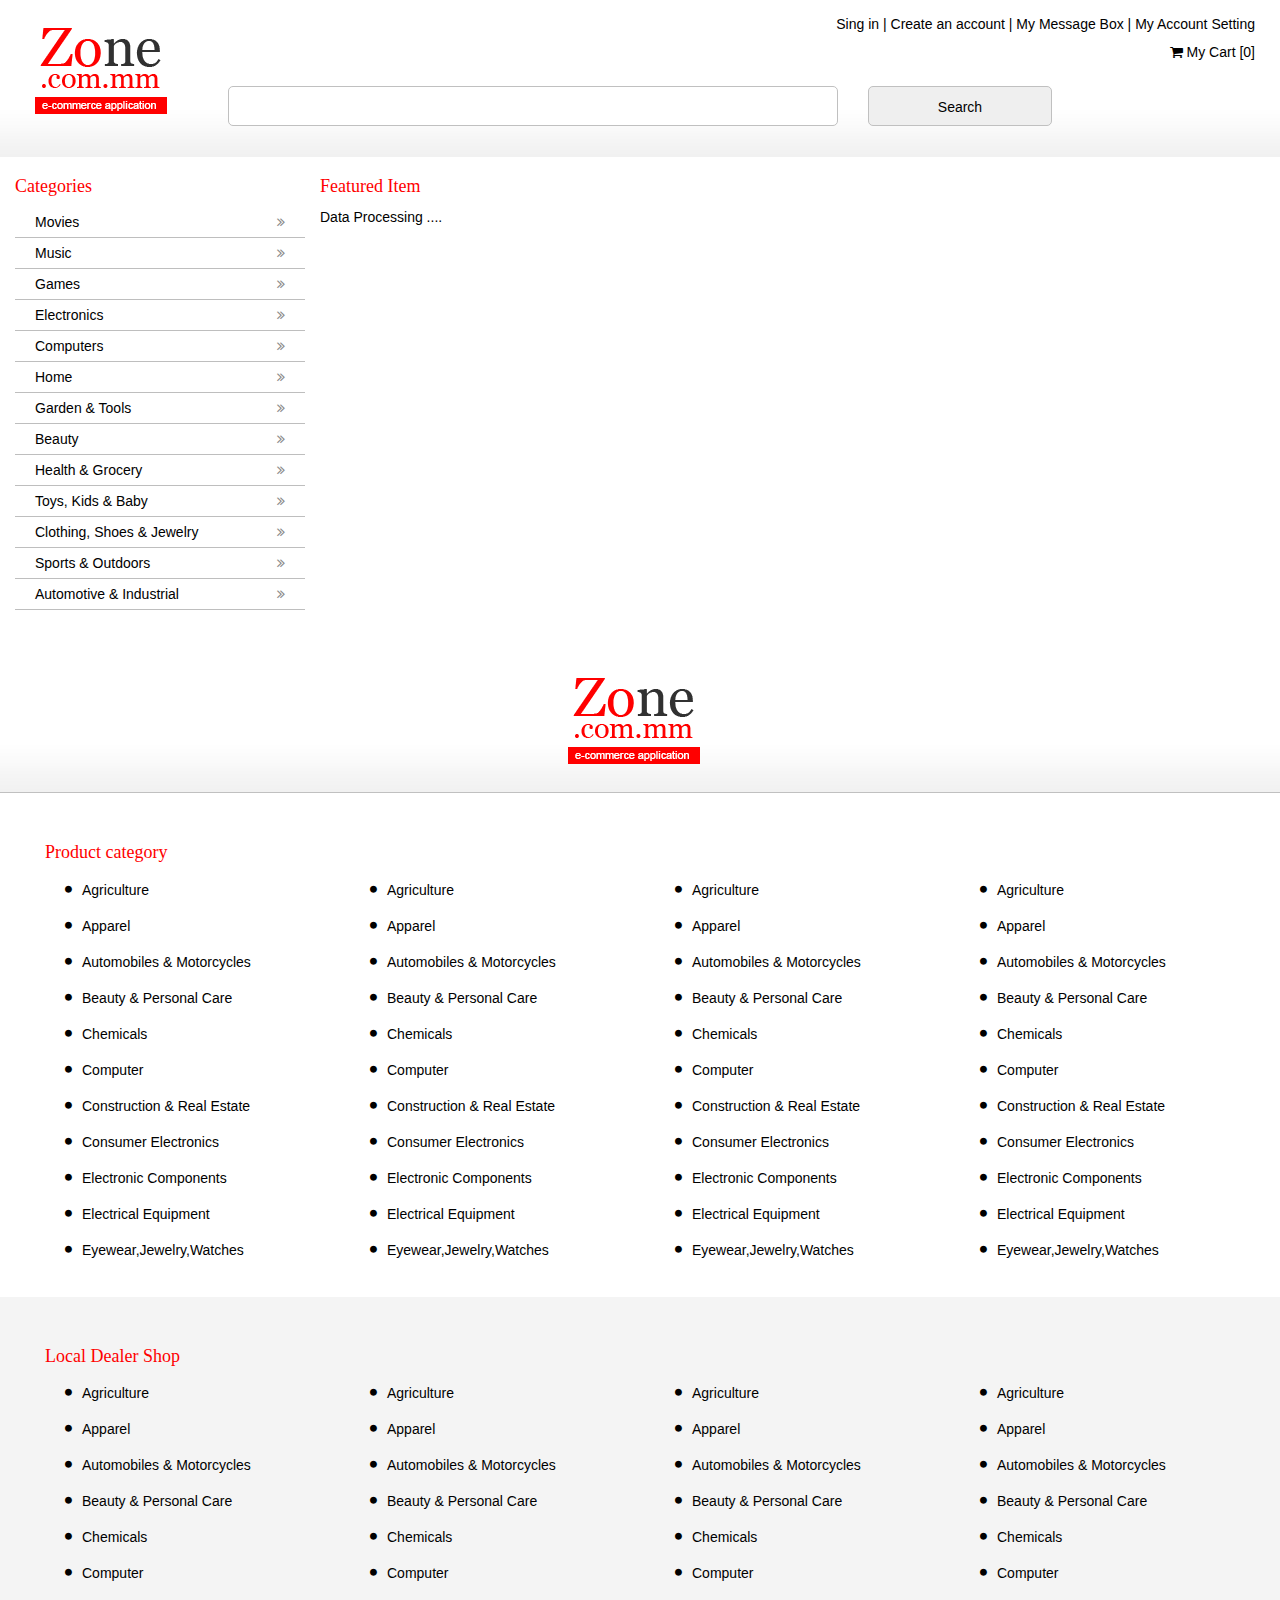
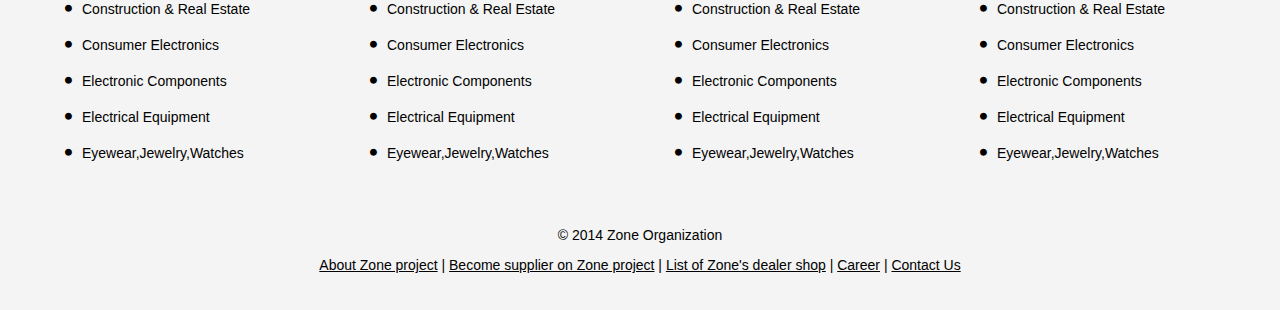
<file: index.html>
<!DOCTYPE html>
<html>
<head>
    <meta charset="utf-8" />
    <meta name="viewport" content="width=device-width, initial-scale=1, maximum-scale=1">
    <link rel="icon" href="./theme/images/favicon.png">
    <title>Zone Project</title>
    <!-- jQuery -->
    <script src="./plugins/jquery/jquery.min.js"></script>
    <script src="./plugins/jquery/jquery-ui.min.js"></script>
    <!-- Latest compiled and minified CSS -->
    <link rel="stylesheet" href="./plugins/bootstrap/css/bootstrap.min.css">
    <link rel="stylesheet" href="./plugins/bootstrap/css/bootstrap-theme.min.css">
    <script src="./plugins/bootstrap/js/bootstrap.min.js"></script>
    <!-- Fancybox -->
    <link rel="stylesheet" href="./plugins/fancybox/fancybox.css">
    <script src="./plugins/fancybox/fancybox.js"></script>
    <!-- Font Awesome -->
    <link rel="stylesheet" href="./plugins/font-awesome/css/font-awesome.min.css" /> 
    <!-- Theme -->
    <style>
      .ui-effects-transfer { border: 2px solid black; }
    </style>
    <link rel="stylesheet" href="./theme/theme_style.css" /> 
    <!-- Config JS-->
    <script src="./js/config.js"></script> 
</head>
<body>
    <!-- Modal Login-->
    <div class="modal fade" id="myModal" tabindex="-1" role="dialog" aria-labelledby="myModalLabel" aria-hidden="true">
      <div class="modal-dialog modal-lg">
        <div class="modal-content">
          <div class="modal-body">
                    <div class="row">
                        <div class="col-xs-12 col-sm-6">
                            <div class="col-xs-offset-1">
                                <h2>Already Member?</h2>
                                <h3>Login</h3>
                            </div>
                            <form action="#" class="row zone_form">
                                <div class="col-xs-10 col-xs-offset-1"><label>Email</label></div>
                                <div class="col-xs-10 col-xs-offset-1"><input type="text" /></div>
                                <div class="col-xs-10 col-xs-offset-1"><label>Password</div>
                                <div class="col-xs-10 col-xs-offset-1"><input type="password" /></div>
                                <div class="col-xs-6 col-xs-offset-1"> <button class="col-xs-10">Login</botton></div>
                            </form>
                        </div>
                        <div class="col-xs-12 col-sm-6">
                            <div class="col-xs-offset-1">
                                <h2>Don’t have an account?</h2>
                                <h3>Create Account </h3>
                            </div>
                            <form action="#" class="row zone_form">
                                <div class="col-xs-10 col-xs-offset-1"><label>Email</label></div>
                                <div class="col-xs-10 col-xs-offset-1"><input type="password" /></div>
                                <div class="col-xs-10 col-xs-offset-1"><label>Password</label></div>
                                <div class="col-xs-10 col-xs-offset-1"><input type="password" /></div>
                                <div class="col-xs-10 col-xs-offset-1"><label>Password again</label></div>
                                <div class="col-xs-10 col-xs-offset-1"><input type="password" /></div>
                                <div class="col-xs-6 col-xs-offset-1"><button>Create Account</botton></div>
                            </form>
                        </div>
                    </div>
          </div>
          <div class="modal-footer">
            <button type="button" class="btn btn-default" data-dismiss="modal">Close</button>
          </div>
        </div>
      </div>
    </div>                
    <!-- Modal Login End-->    
    <div id="banner_wapper" class="container_wapper">
        <div class="container-fluid">
            <div class="row">
                <div class="col-xs-4 col-sm-2">
                        <a href="index.html"><img src="./theme/images/logo.png" class="hidden-xs img-responsive"/></a>
                        <a href="index.html"><img src="./theme/images/logo.png" id="mobile_logo" class="visible-xs-block"/></a>
                </div>
                <div class="visible-xs-block visible-sm-block col-xs-8 col-sm-10">
                        <p>
                            <a  id="mobile_menu" href="#"><span class="fa fa-bars"></span></a><br />
                            <span class="fa fa-shopping-cart"></span> <a  href="payment_view_cart.html">My Cart [<span id="my_cart_data_mobile">0</span>]</a>
                        </p>
                </div>
                <div class="col-xs-12 col-sm-10 hidden-xs hidden-sm" id="banner_link">
                    <p>
                        <a href="#" class="fancybox_iframe" data-toggle="modal" data-target="#myModal">Sing in</a> |  
                        <a href="#" class="fancybox_iframe" data-toggle="modal" data-target="#myModal">Create an account</a> | 
                        <a href="#">My Message Box</a> | 
                        <a href="#">My Account Setting</a> <br />
                        <span class="fa fa-shopping-cart"></span> <a  href="payment_view_cart.html">My Cart [<span id="my_cart_data_pc">0</span>]</a> 
                    </p>
                </div>
                <div class="hidden-xs hidden-sm col-sm-8">
                        <form action="#" method="get" class="row">
                            <div class="col-xs-12 col-sm-9"> 
                                <input type="text" name="q" />
                            </div>
                            <div  class="col-xs-12 col-sm-3">
                                <input type="submit" value="Search" />
                            </div>
                        </form>
                </div>
            </div>
        </div>
    </div>
    <div id="mobile_menu_list">
                <ul class="nav nav-pills nav-stacked">
                    <li><a href="#"><span class="fa fa-shopping-cart"></span> My Cart [3]</a></li>
                    <li><a class="mobilemenu_header">Account</a></li>
                    <li><a href="#"><span class="fa fa-user"></span> Sing in</a></li>
                    <li><a href="#"><span class="fa fa-pencil"></span> Create an account</a></li>
                    <li><a href="#"><span class="fa fa-envelope"></span> My Message Box</a></li>
                    <li><a href="#"><span class="fa fa-cogs"></span> My Account Setting </a></li>
                    <li><a class="mobilemenu_header">Categories</a></li>
                    <li><a href="#"><span class="fa fa-angle-double-right"></span> Movies</a></li>
                    <li><a href="#"><span class="fa fa-angle-double-right"></span> Music</a></li>
                    <li><a href="#"><span class="fa fa-angle-double-right"></span> Games</a></li>
                    <li><a href="#"><span class="fa fa-angle-double-right"></span> Electronics</a></li>
                    <li><a href="#"><span class="fa fa-angle-double-right"></span> Computers</a></li>
                    <li><a href="#"><span class="fa fa-angle-double-right"></span> Home</a></li>
                    <li><a href="#"><span class="fa fa-angle-double-right"></span> Garden & Tools</a></li>
                    <li><a href="#"><span class="fa fa-angle-double-right"></span> Beauty</a></li>
                    <li><a href="#"><span class="fa fa-angle-double-right"></span> Health & Grocery</a></li>
                    <li><a href="#"><span class="fa fa-angle-double-right"></span> Toys, Kids & Baby</a></li>
                    <li><a href="#"><span class="fa fa-angle-double-right"></span> Clothing, Shoes & Jewelry</a></li>
                    <li><a href="#"><span class="fa fa-angle-double-right"></span> Sports & Outdoors</a></li>
                    <li><a href="#"><span class="fa fa-angle-double-right"></span> Automotive & Industrial</a></li>
                    <li><a class="mobilemenu_header">Organiation Info</a></li>
                    <li><a href="#"><span class="fa fa-file-text"></span> About Zone project</a></li>
                    <li><a href="#"><span class="fa fa-truck"></span> Become supplier</a></li>
                    <li><a href="#"><span class="fa fa-map-marker"></span> Zone's dealer shops</a></li>
                    <li><a href="#"><span class="fa fa-suitcase"></span> Career</a></li>
                    <li><a href="#"><span class="fa fa-phone"></span> Contact Us</a></li>
                </ul>
        </div>
    </div>
    <div id="body_content">
        <div class="container-fluid">
            <div class="row">
                <div class="hidden-xs hidden-sm col-md-3">
                        <h1>Categories</h1>
                        <ul id="category_menu" class="nav nav-pills nav-stacked">
                            <li><a href="#">Movies<span class="pull-right fa fa-angle-double-right"></span></a></li>
                            <li><a href="#">Music<span class="pull-right fa fa-angle-double-right"></span></a></li>
                            <li><a href="#">Games<span class="pull-right fa fa-angle-double-right"></span></a></li>
                            <li><a href="#">Electronics<span class="pull-right fa fa-angle-double-right"></span></a></li>
                            <li><a href="#">Computers<span class="pull-right fa fa-angle-double-right"></span></a></li>
                            <li><a href="#">Home<span class="pull-right fa fa-angle-double-right"></span></a></li>
                            <li><a href="#">Garden & Tools<span class="pull-right fa fa-angle-double-right"></span></a></li>
                            <li><a href="#">Beauty<span class="pull-right fa fa-angle-double-right"></span></a></li>
                            <li><a href="#">Health & Grocery<span class="pull-right fa fa-angle-double-right"></span></a></li>
                            <li><a href="#">Toys, Kids & Baby<span class="pull-right fa fa-angle-double-right"></span></a></li>
                            <li><a href="#">Clothing, Shoes & Jewelry<span class="pull-right fa fa-angle-double-right"></span></a></li>
                            <li><a href="#">Sports & Outdoors<span class="pull-right fa fa-angle-double-right"></span></a></li>
                            <li><a href="#">Automotive & Industrial<span class="pull-right fa fa-angle-double-right"></span></a></li>
                        </ul>
                </div>
                <div class="col-xs-12 col-md-9">
                    <div class="row">
                        <!-- shopping item start -->
                        <script>
                        $(function(){
                            //$.zone_root = "http://127.0.0.1/web_project/www/web_project/zone-ecommerce/";
                            $.zone_root = "http://www.zone.phyozawtun.com/";

                           $(document).ready(function(){
                                $.ajax({
                                      type : "GET" ,
                                      url : $.zone_root + 'ajax/read_cart.php',
                                      data : { id : $.this_cart_id } ,
                                      crossDomain : true ,
                                      dataType : "json" ,
                                      cache:false, 
                                      contentType : "application/json, text/javascript" ,
                                      success : function(data){
                                            //alert(data);
                                            $("#my_cart_data_mobile").html(data);
                                            $("#my_cart_data_pc").html(data);
                                      },
                                      error : function(data){
                                            alert("error");
                                            alert(JSON.stringify(data));
                                      },
                                }); 
                            });            

                            $.ajax({
                                    dataType: "json",
                                    type: 'GET',
                                    url : $.zone_root + 'ajax/feature_item.php' ,
                                    async :true,
                                    cache:false, 
                                    contentType : "application/json, text/javascript" ,
                                    crossDomain: true,
                                    success : function(data){
                                        //alert(JSON.stringify(data));
                                        shopping_data = "";
                                        //data crateing
                                        for(var i=0;i<data.length;i++){
                                            item_id = data[i].item_id;
                                            item_title = data[i].item_title;
                                            item_price = data[i].item_price;
                                            stock = data[i].stock;
                                            item_description = data[i].item_description;
                                            shopping_data += "<div class=\"col-xs-6 col-sm-4\">";
                                            shopping_data += "    <div class=\"product_box\">";
                                            shopping_data += "        <img src=\"./zone-data/item_img/item_img_"+item_id+".jpg\" class=\"img-responsive\" />";
                                            shopping_data += "        <h1>"+item_title+"</h1>";
                                            shopping_data += "        <p>$"+item_price+"</p>";
                                            shopping_data += "        <div class=\"row\">";
                                            shopping_data += "            <div class=\"col-xs-12 col-sm-6\">";
                                            shopping_data += "                <a href=\"#\" class=\"btn btn-default btn_product_box view_detail\" cart-id=\""+item_id+"\"><span class=\"fa fa-angle-double-right\"></span> Detail</a>";
                                            shopping_data += "            </div>";
                                            shopping_data += "            <div class=\"col-xs-12 col-sm-6\">";
                                            shopping_data += "                <a href=\"#\" class=\"btn btn-default btn_product_box add_cart\" cart-id=\""+item_id+"\"><span class=\"fa fa-shopping-cart\"></span> Add Cart</a>";
                                            shopping_data += "            </div>";
                                            shopping_data += "        </div>";
                                            shopping_data += "    </div>";
                                            shopping_data += "</div>   ";
                                        }
                                        $("#shopping_item").html(shopping_data);
                                        //data crateing end
                                        //add cart function
                                        $("#shopping_item .add_cart").click(function(){
                                            $.this_cart = $(this);
                                            $.this_cart.html("Adding...");
                                            $.this_cart_id = $(this).attr("cart-id");
                                            $.ajax({
                                                  type : "GET" ,
                                                  url : $.zone_root + 'ajax/add_cart_item.php',
                                                  data : { id : $.this_cart_id } ,
                                                  crossDomain : true ,
                                                  dataType : "json" ,
                                                  cache:false, 
                                                  contentType : "application/json, text/javascript" ,
                                                  success : function(data){
                                                        //alert(data);
                                                        //alert(JSON.stringify(data));
                                                        if($(document).width()<760){
                                                            $.this_cart.effect("transfer", { to: $( "#my_cart_data_mobile" ) }, 1000 );
                                                            $.this_cart.html("<span class=\"fa fa-shopping-cart\"></span> Add Cart");
                                                        }else{
                                                            $.this_cart.effect( "transfer", { to: $( "#my_cart_data_pc" ) }, 1000 );
                                                            $.this_cart.html("<span class=\"fa fa-shopping-cart\"></span> Add Cart");
                                                        }
                                                        $("#my_cart_data_mobile").html(data);
                                                        $("#my_cart_data_pc").html(data);
                                                  },
                                                  error : function(data){
                                                        alert("error");
                                                        alert(JSON.stringify(data));
                                                        //$("#data_display").html(data);
                                                        //$("#data_insert_form").show();
                                                  },
                                            });
                                            return false;
                                        });
                                        //add cart function end
                                        //detail click
                                        $("#shopping_item .view_detail").click(function(){
                                            $.this_cart = $(this);
                                            $("#shopping_item").html("Loading Data ...");
                                            $.this_cart_id = $(this).attr("cart-id");
                                            $.ajax({
                                                  type : "GET" ,
                                                  url : $.zone_root + 'ajax/item_detail.php',
                                                  data : { id : $.this_cart_id } ,
                                                  crossDomain : true ,
                                                  dataType : "json" ,
                                                  cache:false, 
                                                  contentType : "application/json, text/javascript" ,
                                                  success : function(data){
                                                        //alert(data);
                                                        //alert(JSON.stringify(data));
                                                        item_id = data[0].item_id;
                                                        item_title = data[0].item_title;
                                                        item_price = data[0].item_price;
                                                        stock = data[0].stock;
                                                        item_description = data[0].item_description;
                                                        item_detail_data = "";
                                                        item_detail_data += "    <div class=\"row\">";
                                                        item_detail_data += "        <div class=\"col-xs-12 col-sm-4\">";
                                                        item_detail_data += "            <div class=\"product_box\">";
                                                        item_detail_data += "                        <img src=\"./zone-data/item_img/item_img_"+item_id+".jpg\" class=\"img-responsive\" />";
                                                        item_detail_data += "                        <div class=\"row\">";
                                                        item_detail_data += "                            <a href=\"./zone-data/item_img/item_img_"+item_id+".jpg\" class=\"btn btn-default col-xs-6 col-xs-offset-3 fancybox_img\"><span class=\"fa fa-search-plu\"></span> Zoom Image</a>";
                                                        item_detail_data += "                        </div>";
                                                        item_detail_data += "             </div>";
                                                        item_detail_data += "        </div>";
                                                        item_detail_data += "        <div class=\"col-xs-12 col-sm-8\">";
                                                        item_detail_data += "                <h1>"+item_title+"</h1>";
                                                        item_detail_data += "                <p>Price "+item_price+"</p>";
                                                        item_detail_data += "                <p>"+item_description+"</p>";
                                                        item_detail_data += "        </div>";
                                                        item_detail_data += "    </div>";
                                                        $("#shopping_item").html(item_detail_data);
                                                  },
                                                  error : function(data){
                                                        alert("error");
                                                        alert(JSON.stringify(data));
                                                        //$("#data_display").html(data);
                                                        //$("#data_insert_form").show();
                                                  },
                                            });                                            
                                        });
                                        //detail click end
                                    },
                                    error : function(e){
                                         alert('Error: ' + e.message);
                                  },
                            });
                        });
                        </script>
                        <h1>Featured Item</h1>
                        <div id="shopping_item">Data Processing ....</div>
                        <!-- shopping item end-->

                    </div>
                </div>

        </div>
    </div>

    <div id="footer_logo">
        <div class="container-fluid">
            <div class="row">
                <div class="col-xs-2 col-xs-offset-5">
                        <img src="./theme/images/logo.png" class="img-responsive"/>
                </div>
            </div>
        </div>
    </div>
    <div id="product_category" class="hidden-xs hidden-sm">
        <div class="container-fluid">
            <div class="row">
                <div class="col-xs-12">
                    <h1>Product category</h1>
                </div>
                <div class="col-md-6 col-lg-3">
                    <ul class="nav nav-pills nav-stacked">
                        <li><a href="#"><i class="fa fa-circle"></i> Agriculture</a></li>
                        <li><a href="#"><i class="fa fa-circle"></i> Apparel</a></li>
                        <li><a href="#"><i class="fa fa-circle"></i> Automobiles & Motorcycles</a></li>
                        <li><a href="#"><i class="fa fa-circle"></i> Beauty & Personal Care</a></li>
                        <li><a href="#"><i class="fa fa-circle"></i> Chemicals</a></li>
                        <li><a href="#"><i class="fa fa-circle"></i> Computer</a></li>
                        <li><a href="#"><i class="fa fa-circle"></i> Construction & Real Estate</a></li>
                        <li><a href="#"><i class="fa fa-circle"></i> Consumer Electronics</a></li>
                        <li><a href="#"><i class="fa fa-circle"></i> Electronic Components</a></li>
                        <li><a href="#"><i class="fa fa-circle"></i> Electrical Equipment</a></li>
                        <li><a href="#"><i class="fa fa-circle"></i> Eyewear,Jewelry,Watches</a></li>
                    <ul>
                </div>
                <div class="col-md-6 col-lg-3">
                    <ul class="nav nav-pills nav-stacked">
                        <li><a href="#"><i class="fa fa-circle"></i> Agriculture</a></li>
                        <li><a href="#"><i class="fa fa-circle"></i> Apparel</a></li>
                        <li><a href="#"><i class="fa fa-circle"></i> Automobiles & Motorcycles</a></li>
                        <li><a href="#"><i class="fa fa-circle"></i> Beauty & Personal Care</a></li>
                        <li><a href="#"><i class="fa fa-circle"></i> Chemicals</a></li>
                        <li><a href="#"><i class="fa fa-circle"></i> Computer</a></li>
                        <li><a href="#"><i class="fa fa-circle"></i> Construction & Real Estate</a></li>
                        <li><a href="#"><i class="fa fa-circle"></i> Consumer Electronics</a></li>
                        <li><a href="#"><i class="fa fa-circle"></i> Electronic Components</a></li>
                        <li><a href="#"><i class="fa fa-circle"></i> Electrical Equipment</a></li>
                        <li><a href="#"><i class="fa fa-circle"></i> Eyewear,Jewelry,Watches</a></li>
                    <ul>
                </div>
                <div class="visible-md-block visible-sm-block clearfix"></div>
                <div class="col-md-6 col-lg-3">
                    <ul class="nav nav-pills nav-stacked">
                        <li><a href="#"><i class="fa fa-circle"></i> Agriculture</a></li>
                        <li><a href="#"><i class="fa fa-circle"></i> Apparel</a></li>
                        <li><a href="#"><i class="fa fa-circle"></i> Automobiles & Motorcycles</a></li>
                        <li><a href="#"><i class="fa fa-circle"></i> Beauty & Personal Care</a></li>
                        <li><a href="#"><i class="fa fa-circle"></i> Chemicals</a></li>
                        <li><a href="#"><i class="fa fa-circle"></i> Computer</a></li>
                        <li><a href="#"><i class="fa fa-circle"></i> Construction & Real Estate</a></li>
                        <li><a href="#"><i class="fa fa-circle"></i> Consumer Electronics</a></li>
                        <li><a href="#"><i class="fa fa-circle"></i> Electronic Components</a></li>
                        <li><a href="#"><i class="fa fa-circle"></i> Electrical Equipment</a></li>
                        <li><a href="#"><i class="fa fa-circle"></i> Eyewear,Jewelry,Watches</a></li>
                    <ul>
                </div>
                <div class="col-md-6 col-lg-3">
                    <ul class="nav nav-pills nav-stacked">
                        <li><a href="#"><i class="fa fa-circle"></i> Agriculture</a></li>
                        <li><a href="#"><i class="fa fa-circle"></i> Apparel</a></li>
                        <li><a href="#"><i class="fa fa-circle"></i> Automobiles & Motorcycles</a></li>
                        <li><a href="#"><i class="fa fa-circle"></i> Beauty & Personal Care</a></li>
                        <li><a href="#"><i class="fa fa-circle"></i> Chemicals</a></li>
                        <li><a href="#"><i class="fa fa-circle"></i> Computer</a></li>
                        <li><a href="#"><i class="fa fa-circle"></i> Construction & Real Estate</a></li>
                        <li><a href="#"><i class="fa fa-circle"></i> Consumer Electronics</a></li>
                        <li><a href="#"><i class="fa fa-circle"></i> Electronic Components</a></li>
                        <li><a href="#"><i class="fa fa-circle"></i> Electrical Equipment</a></li>
                        <li><a href="#"><i class="fa fa-circle"></i> Eyewear,Jewelry,Watches</a></li>
                    <ul>
                </div>
            </div>
        </div>
    </div>
    <div id="dealer_shop_address" class="hidden-xs hidden-sm">
        <div class="container-fluid">
            <div class="row">
                <div class="col-xs-12">
                    <h1>Local Dealer Shop</h1>
                </div>
                <div class="col-md-6 col-lg-3">
                    <ul class="nav nav-pills nav-stacked">
                        <li><a href="#"><i class="fa fa-circle"></i> Agriculture</a></li>
                        <li><a href="#"><i class="fa fa-circle"></i> Apparel</a></li>
                        <li><a href="#"><i class="fa fa-circle"></i> Automobiles & Motorcycles</a></li>
                        <li><a href="#"><i class="fa fa-circle"></i> Beauty & Personal Care</a></li>
                        <li><a href="#"><i class="fa fa-circle"></i> Chemicals</a></li>
                        <li><a href="#"><i class="fa fa-circle"></i> Computer</a></li>
                        <li><a href="#"><i class="fa fa-circle"></i> Construction & Real Estate</a></li>
                        <li><a href="#"><i class="fa fa-circle"></i> Consumer Electronics</a></li>
                        <li><a href="#"><i class="fa fa-circle"></i> Electronic Components</a></li>
                        <li><a href="#"><i class="fa fa-circle"></i> Electrical Equipment</a></li>
                        <li><a href="#"><i class="fa fa-circle"></i> Eyewear,Jewelry,Watches</a></li>
                    <ul>
                </div>
                <div class="col-md-6 col-lg-3">
                    <ul class="nav nav-pills nav-stacked">
                        <li><a href="#"><i class="fa fa-circle"></i> Agriculture</a></li>
                        <li><a href="#"><i class="fa fa-circle"></i> Apparel</a></li>
                        <li><a href="#"><i class="fa fa-circle"></i> Automobiles & Motorcycles</a></li>
                        <li><a href="#"><i class="fa fa-circle"></i> Beauty & Personal Care</a></li>
                        <li><a href="#"><i class="fa fa-circle"></i> Chemicals</a></li>
                        <li><a href="#"><i class="fa fa-circle"></i> Computer</a></li>
                        <li><a href="#"><i class="fa fa-circle"></i> Construction & Real Estate</a></li>
                        <li><a href="#"><i class="fa fa-circle"></i> Consumer Electronics</a></li>
                        <li><a href="#"><i class="fa fa-circle"></i> Electronic Components</a></li>
                        <li><a href="#"><i class="fa fa-circle"></i> Electrical Equipment</a></li>
                        <li><a href="#"><i class="fa fa-circle"></i> Eyewear,Jewelry,Watches</a></li>
                    <ul>
                </div>
                <div class="visible-md-block visible-sm-block clearfix"></div>
                <div class="col-md-6 col-lg-3">
                    <ul class="nav nav-pills nav-stacked">
                        <li><a href="#"><i class="fa fa-circle"></i> Agriculture</a></li>
                        <li><a href="#"><i class="fa fa-circle"></i> Apparel</a></li>
                        <li><a href="#"><i class="fa fa-circle"></i> Automobiles & Motorcycles</a></li>
                        <li><a href="#"><i class="fa fa-circle"></i> Beauty & Personal Care</a></li>
                        <li><a href="#"><i class="fa fa-circle"></i> Chemicals</a></li>
                        <li><a href="#"><i class="fa fa-circle"></i> Computer</a></li>
                        <li><a href="#"><i class="fa fa-circle"></i> Construction & Real Estate</a></li>
                        <li><a href="#"><i class="fa fa-circle"></i> Consumer Electronics</a></li>
                        <li><a href="#"><i class="fa fa-circle"></i> Electronic Components</a></li>
                        <li><a href="#"><i class="fa fa-circle"></i> Electrical Equipment</a></li>
                        <li><a href="#"><i class="fa fa-circle"></i> Eyewear,Jewelry,Watches</a></li>
                    <ul>
                </div>
                <div class="col-md-6 col-lg-3">
                    <ul class="nav nav-pills nav-stacked">
                        <li><a href="#"><i class="fa fa-circle"></i> Agriculture</a></li>
                        <li><a href="#"><i class="fa fa-circle"></i> Apparel</a></li>
                        <li><a href="#"><i class="fa fa-circle"></i> Automobiles & Motorcycles</a></li>
                        <li><a href="#"><i class="fa fa-circle"></i> Beauty & Personal Care</a></li>
                        <li><a href="#"><i class="fa fa-circle"></i> Chemicals</a></li>
                        <li><a href="#"><i class="fa fa-circle"></i> Computer</a></li>
                        <li><a href="#"><i class="fa fa-circle"></i> Construction & Real Estate</a></li>
                        <li><a href="#"><i class="fa fa-circle"></i> Consumer Electronics</a></li>
                        <li><a href="#"><i class="fa fa-circle"></i> Electronic Components</a></li>
                        <li><a href="#"><i class="fa fa-circle"></i> Electrical Equipment</a></li>
                        <li><a href="#"><i class="fa fa-circle"></i> Eyewear,Jewelry,Watches</a></li>
                    <ul>
                </div>

            </div>
        </div>
    </div>
    <div id="footer_website">
        <div class="container-fluid">
            <div class="row">
                <div class="col-xs-12">
                    <p>© 2014 Zone Organization </p>
                    <p class="hidden-xs">
                            <a href="#">About Zone project</a> | 
                            <a href="#">Become supplier on Zone project</a> | 
                            <a href="#">List of Zone's dealer shop</a> | 
                            <a href="#">Career</a> | 
                            <a href="#">Contact Us</a>
                    </p>
                    <p class="visible-xs-block">
                            <a href="#">About Zone project</a> <br />
                            <a href="#">Become supplier on Zone project</a> <br />
                            <a href="#">List of Zone's dealer shop</a> <br />
                            <a href="#">Career</a><br />
                            <a href="#">Contact Us</a>
                    </p>
                </div>
            </div>
        </div>
    </div>
</body>
</html>
</file>
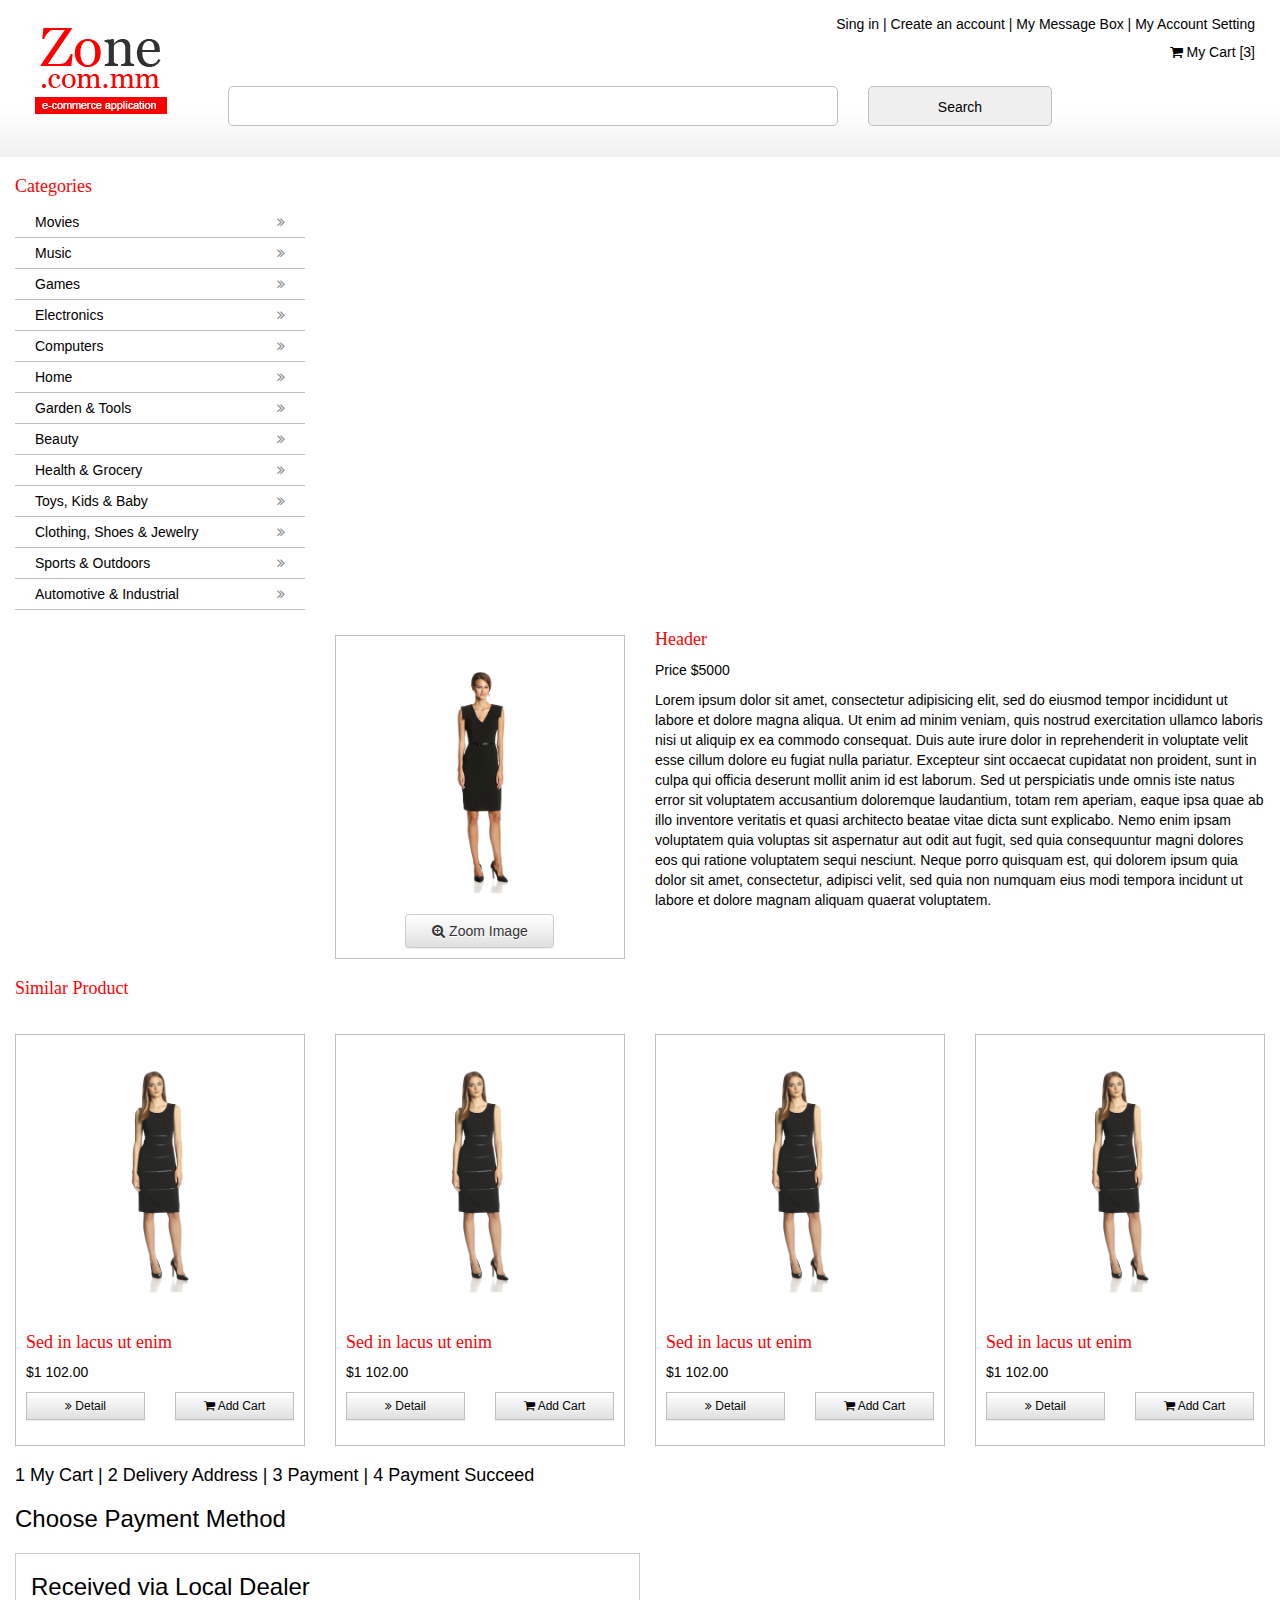
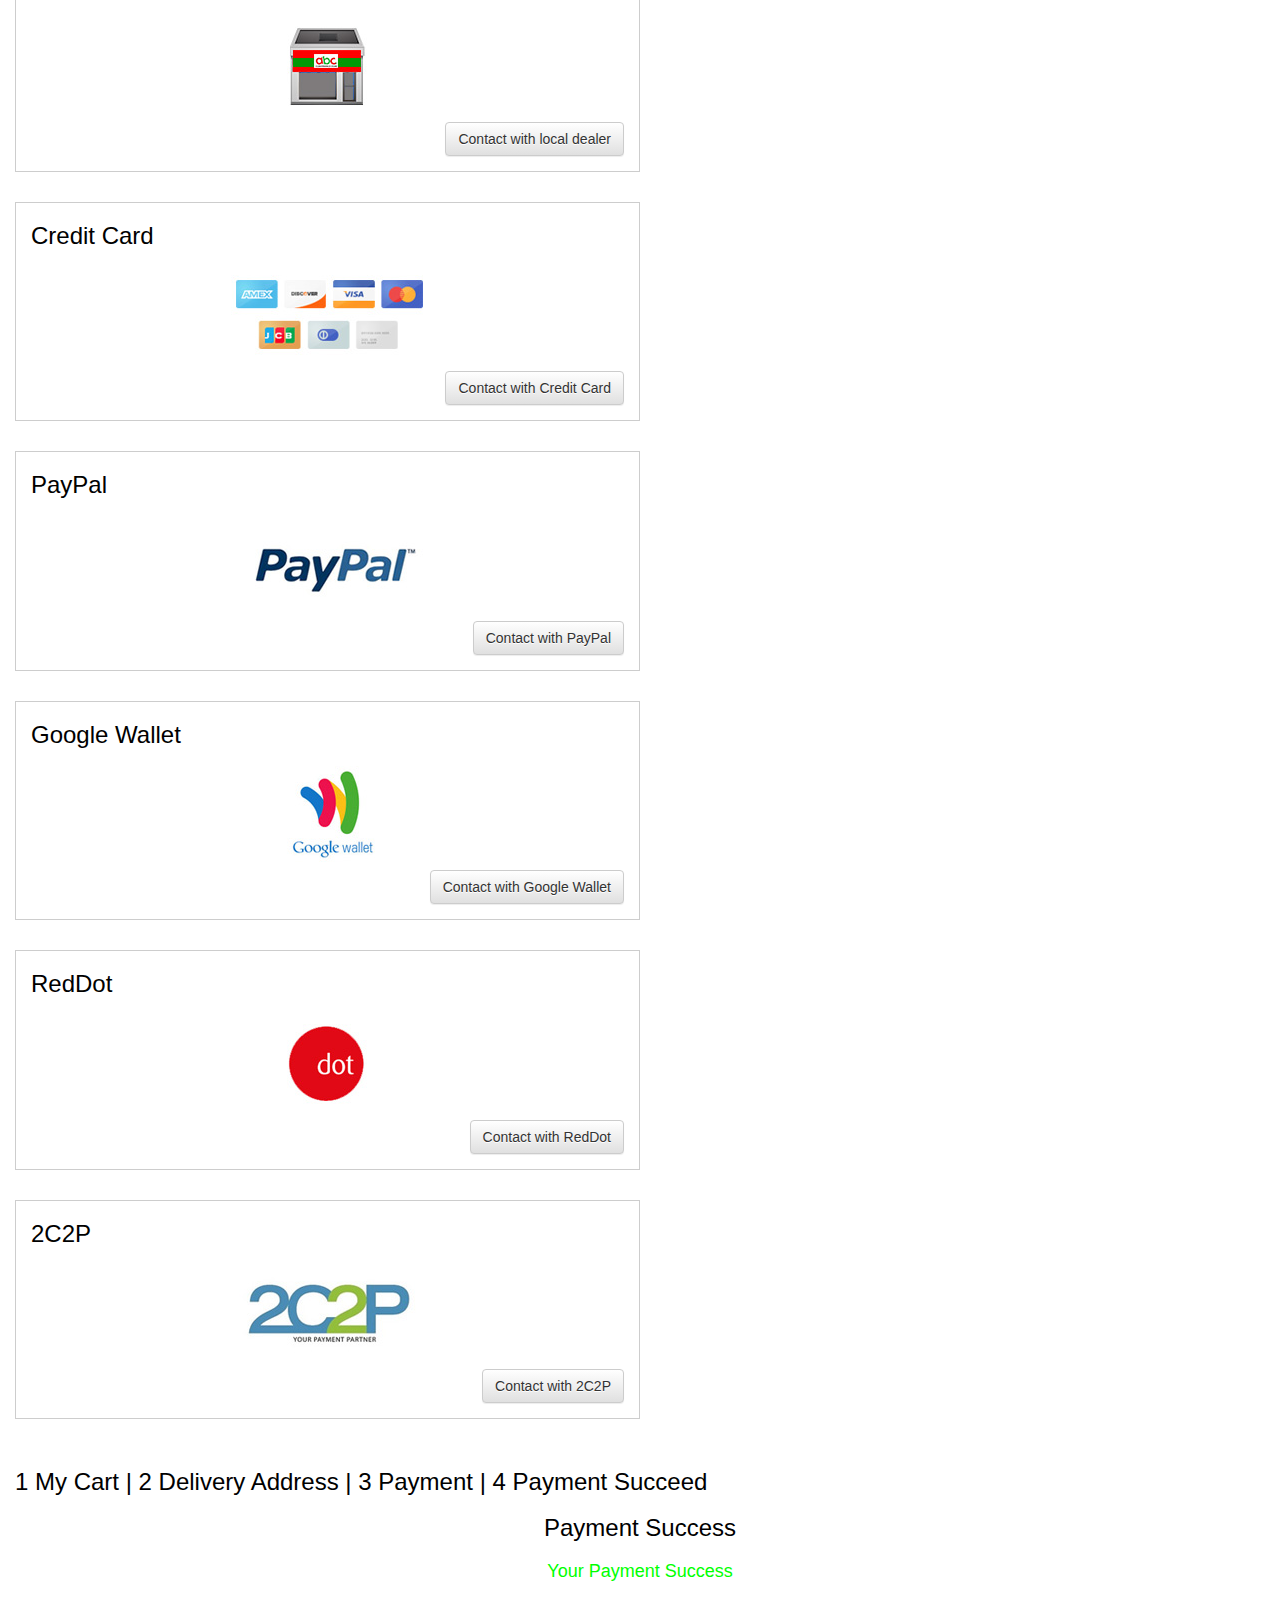
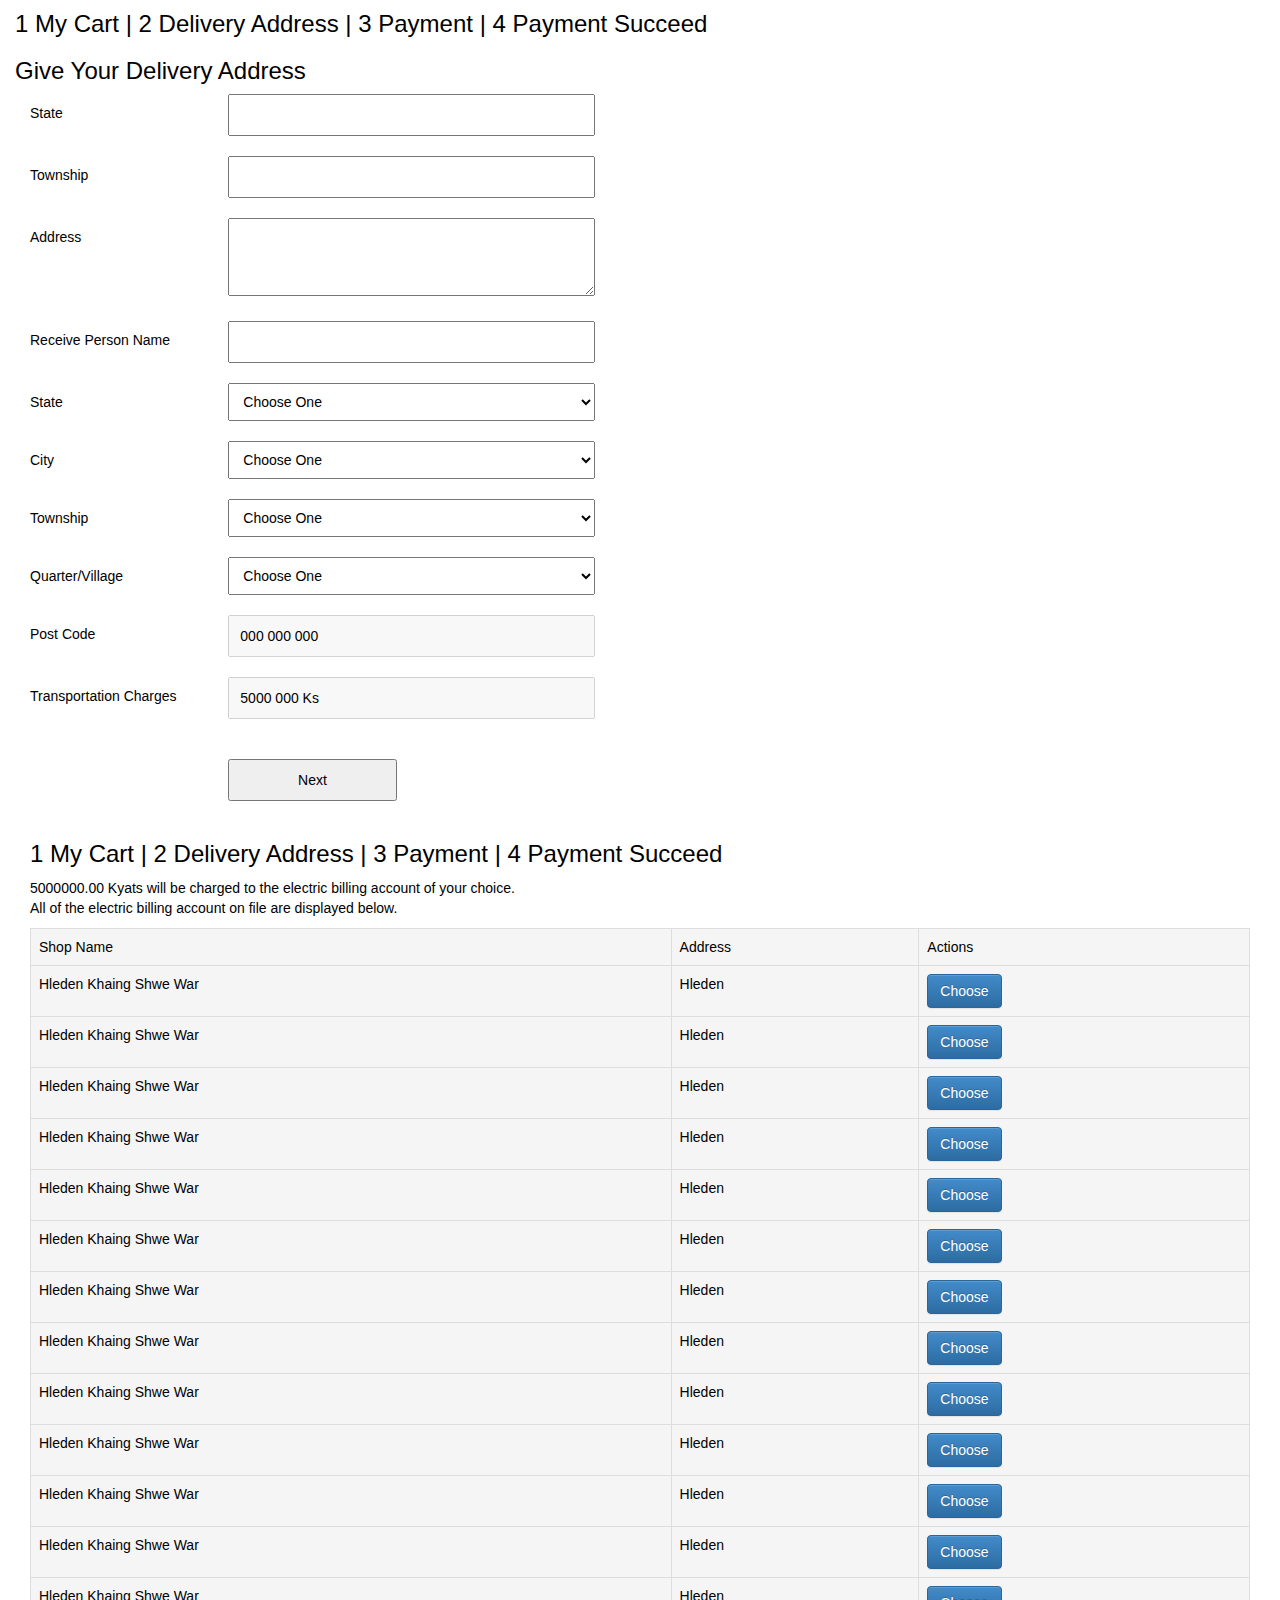
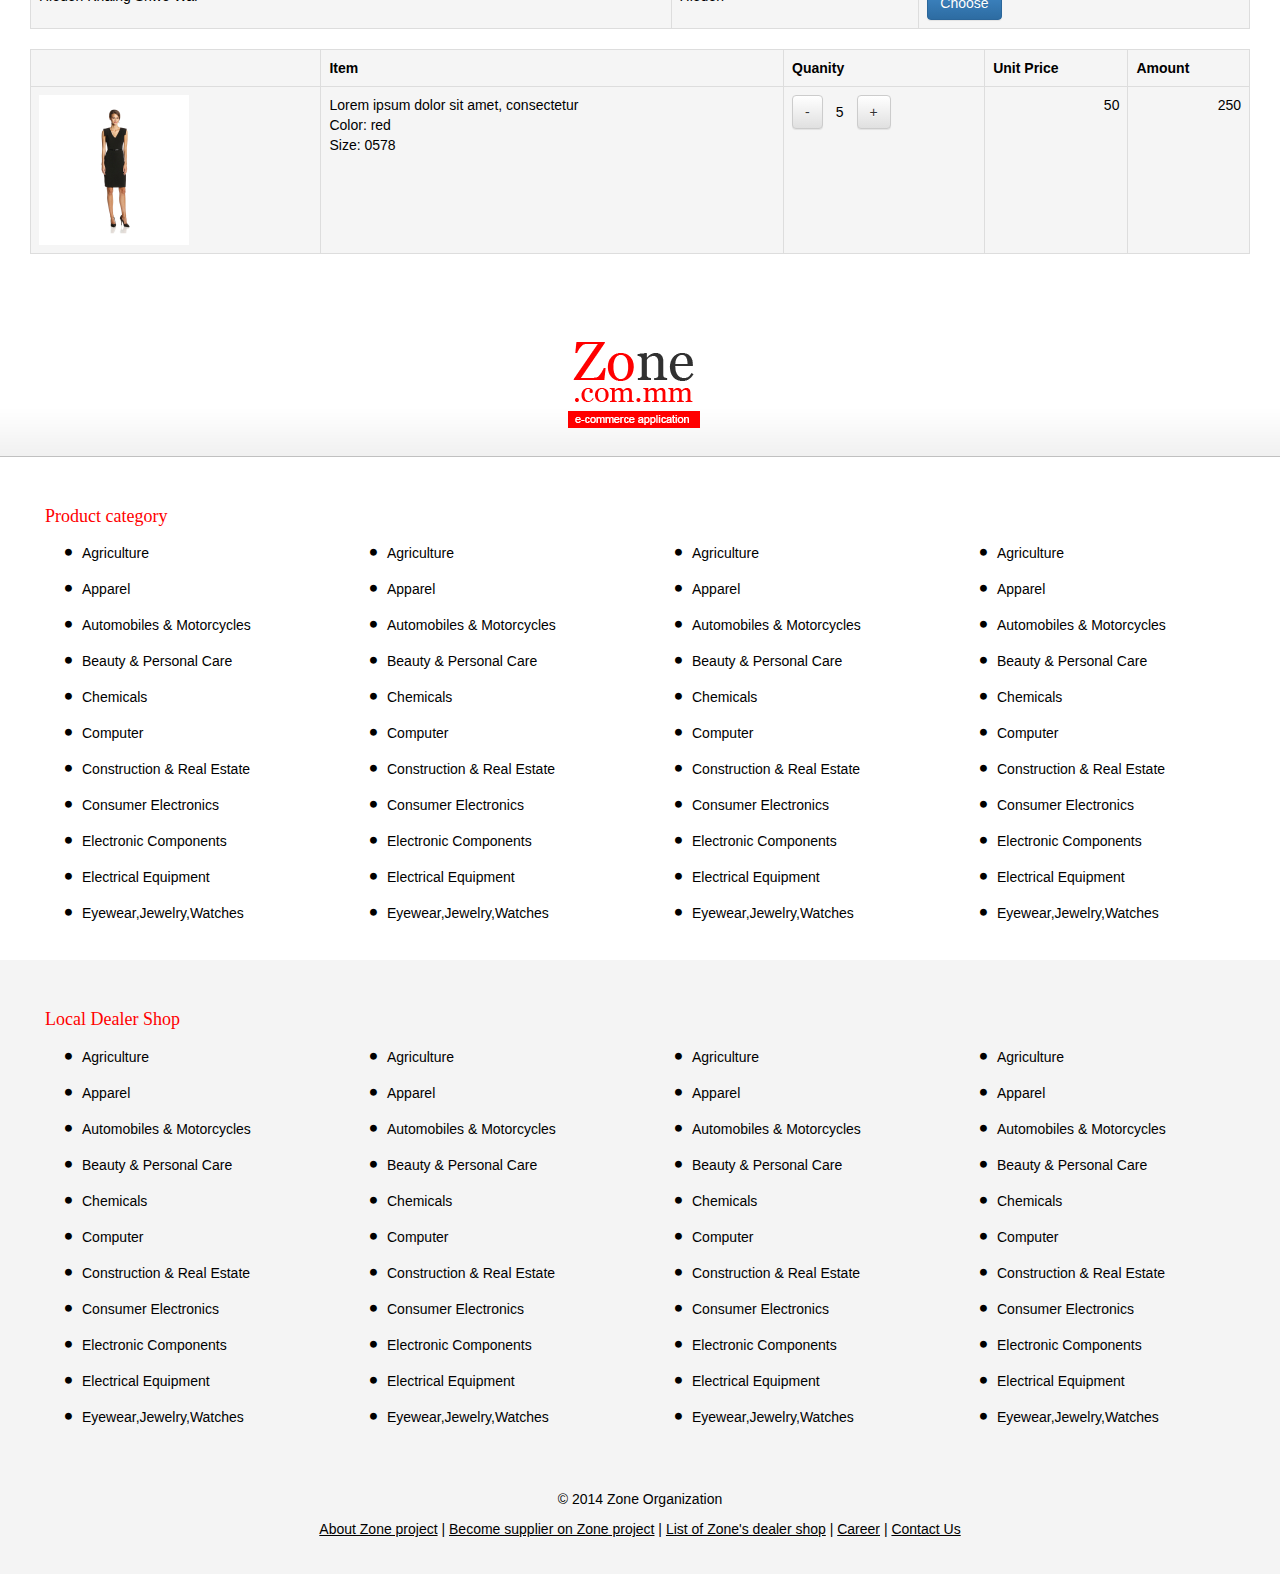
<file: item_detail.html>
<!DOCTYPE html>
<html>
<head>
    <meta charset="utf-8" />
    <meta name="viewport" content="width=device-width, initial-scale=1, maximum-scale=1">
    <link rel="icon" href="./theme/images/favicon.png">
    <title>Zone Project</title>
    <!-- jQuery -->
    <script src="./plugins/jquery/jquery.min.js"></script>
    <script src="./plugins/jquery/jquery-ui.min.js"></script>
    <!-- Latest compiled and minified CSS -->
    <link rel="stylesheet" href="./plugins/bootstrap/css/bootstrap.min.css">
    <link rel="stylesheet" href="./plugins/bootstrap/css/bootstrap-theme.min.css">
    <script src="./plugins/bootstrap/js/bootstrap.min.js"></script>
    <!-- Fancybox -->
    <link rel="stylesheet" href="./plugins/fancybox/fancybox.css">
    <script src="./plugins/fancybox/fancybox.js"></script>
    <!-- Font Awesome -->
    <link rel="stylesheet" href="./plugins/font-awesome/css/font-awesome.min.css" /> 
    <!-- Theme -->
    <link rel="stylesheet" href="./theme/theme_style.css" /> 
    <!-- Config JS-->
    <script src="./js/config.js"></script> 
</head>
<body>
    <!-- Modal Login-->
    <div class="modal fade" id="myModal" tabindex="-1" role="dialog" aria-labelledby="myModalLabel" aria-hidden="true">
      <div class="modal-dialog modal-lg">
        <div class="modal-content">
          <div class="modal-body">
                    <div class="row">
                        <div class="col-xs-12 col-sm-6">
                            <div class="col-xs-offset-1">
                                <h2>Already Member?</h2>
                                <h3>Login</h3>
                            </div>
                            <form action="#" class="row zone_form">
                                <div class="col-xs-10 col-xs-offset-1"><label>Email</label></div>
                                <div class="col-xs-10 col-xs-offset-1"><input type="text" /></div>
                                <div class="col-xs-10 col-xs-offset-1"><label>Password</div>
                                <div class="col-xs-10 col-xs-offset-1"><input type="password" /></div>
                                <div class="col-xs-6 col-xs-offset-1"> <button class="col-xs-10">Login</botton></div>
                            </form>
                        </div>
                        <div class="col-xs-12 col-sm-6">
                            <div class="col-xs-offset-1">
                                <h2>Don’t have an account?</h2>
                                <h3>Create Account </h3>
                            </div>
                            <form action="#" class="row zone_form">
                                <div class="col-xs-10 col-xs-offset-1"><label>Email</label></div>
                                <div class="col-xs-10 col-xs-offset-1"><input type="password" /></div>
                                <div class="col-xs-10 col-xs-offset-1"><label>Password</label></div>
                                <div class="col-xs-10 col-xs-offset-1"><input type="password" /></div>
                                <div class="col-xs-10 col-xs-offset-1"><label>Password again</label></div>
                                <div class="col-xs-10 col-xs-offset-1"><input type="password" /></div>
                                <div class="col-xs-6 col-xs-offset-1"><button>Create Account</botton></div>
                            </form>
                        </div>
                    </div>
          </div>
          <div class="modal-footer">
            <button type="button" class="btn btn-default" data-dismiss="modal">Close</button>
          </div>
        </div>
      </div>
    </div>                
    <!-- Modal Login End-->    
    <div id="banner_wapper" class="container_wapper">
        <div class="container-fluid">
            <div class="row">
                <div class="col-xs-4 col-sm-2">
                        <img src="./theme/images/logo.png" class="hidden-xs img-responsive"/>
                        <img src="./theme/images/logo.png" id="mobile_logo" class="visible-xs-block"/>
                </div>
                <div class="visible-xs-block visible-sm-block col-xs-8 col-sm-10">
                        <p>
                            <a  id="mobile_menu" href="#"><span class="fa fa-bars"></span></a><br />
                            <span class="fa fa-shopping-cart"></span> <a href="#">My Cart [3]</a>
                        </p>
                </div>
                <div class="col-xs-12 col-sm-10 hidden-xs hidden-sm" id="banner_link">
                    <p>
                        <a href="#" class="fancybox_iframe" data-toggle="modal" data-target="#myModal">Sing in</a> |  
                        <a href="#" class="fancybox_iframe" data-toggle="modal" data-target="#myModal">Create an account</a> | 
                        <a href="#">My Message Box</a> | 
                        <a href="#">My Account Setting</a> <br />
                        <span class="fa fa-shopping-cart"></span> <a href="#">My Cart [3]</a> 
                    </p>
                </div>
                <div class="hidden-xs hidden-sm col-sm-8">
                        <form action="#" method="get" class="row">
                            <div class="col-xs-12 col-sm-9"> 
                                <input type="text" name="q" />
                            </div>
                            <div  class="col-xs-12 col-sm-3">
                                <input type="submit" value="Search" />
                            </div>
                        </form>
                </div>
            </div>
        </div>
    </div>
    <div id="mobile_menu_list">
                <ul class="nav nav-pills nav-stacked">
                    <li><a href="#"><span class="fa fa-shopping-cart"></span> My Cart [3]</a></li>
                    <li><a class="mobilemenu_header">Account</a></li>
                    <li><a href="#"><span class="fa fa-user"></span> Sing in</a></li>
                    <li><a href="#"><span class="fa fa-pencil"></span> Create an account</a></li>
                    <li><a href="#"><span class="fa fa-envelope"></span> My Message Box</a></li>
                    <li><a href="#"><span class="fa fa-cogs"></span> My Account Setting </a></li>
                    <li><a class="mobilemenu_header">Categories</a></li>
                    <li><a href="#"><span class="fa fa-angle-double-right"></span> Movies</a></li>
                    <li><a href="#"><span class="fa fa-angle-double-right"></span> Music</a></li>
                    <li><a href="#"><span class="fa fa-angle-double-right"></span> Games</a></li>
                    <li><a href="#"><span class="fa fa-angle-double-right"></span> Electronics</a></li>
                    <li><a href="#"><span class="fa fa-angle-double-right"></span> Computers</a></li>
                    <li><a href="#"><span class="fa fa-angle-double-right"></span> Home</a></li>
                    <li><a href="#"><span class="fa fa-angle-double-right"></span> Garden & Tools</a></li>
                    <li><a href="#"><span class="fa fa-angle-double-right"></span> Beauty</a></li>
                    <li><a href="#"><span class="fa fa-angle-double-right"></span> Health & Grocery</a></li>
                    <li><a href="#"><span class="fa fa-angle-double-right"></span> Toys, Kids & Baby</a></li>
                    <li><a href="#"><span class="fa fa-angle-double-right"></span> Clothing, Shoes & Jewelry</a></li>
                    <li><a href="#"><span class="fa fa-angle-double-right"></span> Sports & Outdoors</a></li>
                    <li><a href="#"><span class="fa fa-angle-double-right"></span> Automotive & Industrial</a></li>
                    <li><a class="mobilemenu_header">Organiation Info</a></li>
                    <li><a href="#"><span class="fa fa-file-text"></span> About Zone project</a></li>
                    <li><a href="#"><span class="fa fa-truck"></span> Become supplier</a></li>
                    <li><a href="#"><span class="fa fa-map-marker"></span> Zone's dealer shops</a></li>
                    <li><a href="#"><span class="fa fa-suitcase"></span> Career</a></li>
                    <li><a href="#"><span class="fa fa-phone"></span> Contact Us</a></li>
                </ul>
        </div>
    </div>
    <div id="body_content">
        <div class="container-fluid">
            <div class="row">
                <div class="hidden-xs hidden-sm col-md-3">
                        <h1>Categories</h1>
                        <ul id="category_menu" class="nav nav-pills nav-stacked">
                            <li><a href="#">Movies<span class="pull-right fa fa-angle-double-right"></span></a></li>
                            <li><a href="#">Music<span class="pull-right fa fa-angle-double-right"></span></a></li>
                            <li><a href="#">Games<span class="pull-right fa fa-angle-double-right"></span></a></li>
                            <li><a href="#">Electronics<span class="pull-right fa fa-angle-double-right"></span></a></li>
                            <li><a href="#">Computers<span class="pull-right fa fa-angle-double-right"></span></a></li>
                            <li><a href="#">Home<span class="pull-right fa fa-angle-double-right"></span></a></li>
                            <li><a href="#">Garden & Tools<span class="pull-right fa fa-angle-double-right"></span></a></li>
                            <li><a href="#">Beauty<span class="pull-right fa fa-angle-double-right"></span></a></li>
                            <li><a href="#">Health & Grocery<span class="pull-right fa fa-angle-double-right"></span></a></li>
                            <li><a href="#">Toys, Kids & Baby<span class="pull-right fa fa-angle-double-right"></span></a></li>
                            <li><a href="#">Clothing, Shoes & Jewelry<span class="pull-right fa fa-angle-double-right"></span></a></li>
                            <li><a href="#">Sports & Outdoors<span class="pull-right fa fa-angle-double-right"></span></a></li>
                            <li><a href="#">Automotive & Industrial<span class="pull-right fa fa-angle-double-right"></span></a></li>
                        </ul>
                </div>
                <div class="col-xs-12 col-md-9">
                    <div class="row">
                        <!-- shopping item start -->
                        <script>
                        $(function(){
                            //$.zone_root = "http://127.0.0.1/web_project/www/web_project/zone-ecommerce/";
                            $.zone_root = "http://www.zone.phyozawtun.com/";
                            alert("asdf");
                            $.ajax({
                                    crossDomain: true,
                                    dataType: "json",
                                    type: 'GET',
                                    url : $.zone_root + 'ajax/feature_item.php' ,
                                    cache:false, 
                                    contentType : "application/json, text/javascript" ,
                                    success : function(data){
                                        //alert(JSON.stringify(data));
                                        shopping_data = "";
                                        for(var i=0;i<data.length;i++){
                                            item_id = data[i].item_id;
                                            item_title = data[i].item_title;
                                            item_price = data[i].item_price;
                                            stock = data[i].stock;
                                            item_description = data[i].item_description;
                                            shopping_data += "<div class=\"col-xs-6 col-sm-4\">";
                                            shopping_data += "    <div class=\"product_box\">";
                                            shopping_data += "        <img src=\"./zone-data/item_img/item_img_"+item_id+".jpg\" class=\"img-responsive\" />";
                                            shopping_data += "        <h1>"+item_title+"</h1>";
                                            shopping_data += "        <p>$"+item_price+"</p>";
                                            shopping_data += "        <div class=\"row\">";
                                            shopping_data += "            <div class=\"col-xs-12 col-sm-6\">";
                                            shopping_data += "                <a href=\"#\" class=\"btn btn-default btn_product_box\"><span class=\"fa fa-angle-double-right\"></span> Detail</a>";
                                            shopping_data += "            </div>";
                                            shopping_data += "            <div class=\"col-xs-12 col-sm-6\">";
                                            shopping_data += "                <a href=\"#\" class=\"btn btn-default btn_product_box\"><span class=\"fa fa-shopping-cart\"></span> Add Cart</a>";
                                            shopping_data += "            </div>";
                                            shopping_data += "        </div>";
                                            shopping_data += "    </div>";
                                            shopping_data += "</div>   ";                                         

                                        }
                                        $("#shopping_item").html(shopping_data);
                                    },
                                    error : function(data){
                                        alert("Loading Fail Please Try Again!");
                                  },
                            });
                        });
                        </script>
                        <div id="shopping_item"></div>
                        <!-- shopping item end-->

                    </div>
                </div>
                <!-- product detail start -->
                <div class="col-xs-12 col-md-9 col-md-offset-3">
                    <div class="row">
                        <div class="col-xs-12 col-sm-4">
                            <div class="product_box">
                                        <img src="./zone-data/static_data/16.jpg" class="img-responsive" />
                                        <div class="row">
                                            <a href="./zone-data/static_data/16.jpg" class="btn btn-default col-xs-6 col-xs-offset-3 fancybox_img"><span class="fa fa-search-plus"></span> Zoom Image</a>
                                        </div>
                             </div>
                        </div>
                        <div class="col-xs-12 col-sm-8">
                                <h1>Header</h1>
                                <p>Price $5000</p>
                                <p>Lorem ipsum dolor sit amet, consectetur adipisicing elit, sed do eiusmod tempor incididunt ut labore et dolore magna aliqua. Ut enim ad minim veniam, quis nostrud exercitation ullamco laboris nisi ut aliquip ex ea commodo consequat. Duis aute irure dolor in reprehenderit in voluptate velit esse cillum dolore eu fugiat nulla pariatur. Excepteur sint occaecat cupidatat non proident, sunt in culpa qui officia deserunt mollit anim id est laborum. Sed ut perspiciatis unde omnis iste natus error sit voluptatem accusantium doloremque laudantium, totam rem aperiam, eaque ipsa quae ab illo inventore veritatis et quasi architecto beatae vitae dicta sunt explicabo. Nemo enim ipsam voluptatem quia voluptas sit aspernatur aut odit aut fugit, sed quia consequuntur magni dolores eos qui ratione voluptatem sequi nesciunt. Neque porro quisquam est, qui dolorem ipsum quia dolor sit amet, consectetur, adipisci velit, sed quia non numquam eius modi tempora incidunt ut labore et dolore magnam aliquam quaerat voluptatem.</p>
                        </div>
                    </div>
                </div>
                <div class="col-xs-12">
                        <h1>Similar Product</h1>
                        <div class="row">
                            <div class="col-xs-6 col-md-3">
                                <div class="product_box">
                                    <img src="./zone-data/static_data/14.jpg" class="img-responsive" />
                                    <h1>Sed in lacus ut enim</h1>
                                    <p>$1 102.00</p>
                                    <div class="row">
                                        <div class="col-xs-12 col-sm-6">
                                            <a href="#" class="btn btn-default btn_product_box"><span class="fa fa-angle-double-right"></span> Detail</a>
                                        </div>
                                        <div class="col-xs-12 col-sm-6">
                                            <a href="#" class="btn btn-default btn_product_box"><span class="fa fa-shopping-cart"></span> Add Cart</a>
                                        </div>
                                    </div>
                                </div>
                            </div>
                            <div class="col-xs-6 col-md-3">
                                <div class="product_box">
                                    <img src="./zone-data/static_data/14.jpg" class="img-responsive" />
                                    <h1>Sed in lacus ut enim</h1>
                                    <p>$1 102.00</p>
                                    <div class="row">
                                        <div class="col-xs-12 col-sm-6">
                                            <a href="#" class="btn btn-default btn_product_box"><span class="fa fa-angle-double-right"></span> Detail</a>
                                        </div>
                                        <div class="col-xs-12 col-sm-6">
                                            <a href="#" class="btn btn-default btn_product_box"><span class="fa fa-shopping-cart"></span> Add Cart</a>
                                        </div>
                                    </div>
                                </div>
                            </div>
                            <div class="col-xs-6 col-md-3">
                                <div class="product_box">
                                    <img src="./zone-data/static_data/14.jpg" class="img-responsive" />
                                    <h1>Sed in lacus ut enim</h1>
                                    <p>$1 102.00</p>
                                    <div class="row">
                                        <div class="col-xs-12 col-sm-6">
                                            <a href="#" class="btn btn-default btn_product_box"><span class="fa fa-angle-double-right"></span> Detail</a>
                                        </div>
                                        <div class="col-xs-12 col-sm-6">
                                            <a href="#" class="btn btn-default btn_product_box"><span class="fa fa-shopping-cart"></span> Add Cart</a>
                                        </div>
                                    </div>
                                </div>
                            </div>
                            <div class="col-xs-6 col-md-3">
                                <div class="product_box">
                                    <img src="./zone-data/static_data/14.jpg" class="img-responsive" />
                                    <h1>Sed in lacus ut enim</h1>
                                    <p>$1 102.00</p>
                                    <div class="row">
                                        <div class="col-xs-12 col-sm-6">
                                            <a href="#" class="btn btn-default btn_product_box"><span class="fa fa-angle-double-right"></span> Detail</a>
                                        </div>
                                        <div class="col-xs-12 col-sm-6">
                                            <a href="#" class="btn btn-default btn_product_box"><span class="fa fa-shopping-cart"></span> Add Cart</a>
                                        </div>
                                    </div>
                                </div>
                            </div>                            
                        </div>
                </div>
                <!-- product detail start -->
            </div>

            <!--payment page start-->
            <div class="row">
                <div class="col-xs-12">
                    <h3>1 My Cart  | 2 Delivery Address | 3 Payment | 4 Payment Succeed</h3>
                    <h2>Choose Payment Method<h2>
                    <div class="col-xs-12 col-md-6 payment_option_box">
                        <h2>Received via Local Dealer</h2>
                        <img src="./theme/images/payment_option_abc_dealer.jpg" class="img-responsive"/>
                        <a href="#" class="btn btn-default pull-right">Contact with local dealer</a>
                    </div>
                    <div class="clearfix"></div>
                    <div class="col-xs-12 col-md-6 payment_option_box">
                        <h2>Credit Card</h2>
                        <img src="./theme/images/payment_option_credit_card.jpg" class="img-responsive"/>
                        <a href="#" class="btn btn-default pull-right">Contact with Credit Card</a>
                    </div>
                    <div class="clearfix"></div>
                    <div class="col-xs-12 col-md-6 payment_option_box">
                        <h2>PayPal</h2>
                        <img src="./theme/images/payment_option_paypel.jpg" class="img-responsive"/>
                        <a href="#" class="btn btn-default pull-right">Contact with PayPal</a>
                    </div>
                    <div class="clearfix"></div>
                    <div class="col-xs-12 col-md-6 payment_option_box">
                        <h2>Google Wallet</h2>
                        <img src="./theme/images/payment_option_google_wallet.jpg" class="img-responsive"/>
                        <a href="#" class="btn btn-default pull-right">Contact with Google Wallet</a>
                    </div>
                    <div class="clearfix"></div>
                    <div class="col-xs-12 col-md-6 payment_option_box">
                        <h2>RedDot</h2>
                        <img src="./theme/images/payment_option_red_dot.jpg" class="img-responsive"/>
                        <a href="#" class="btn btn-default pull-right">Contact with RedDot</a>
                    </div>
                    <div class="clearfix"></div>
                    <div class="col-xs-12 col-md-6 payment_option_box">
                        <h2>2C2P</h2>
                        <img src="./theme/images/payment_option_2c2p.jpg" class="img-responsive"/>
                        <a href="#" class="btn btn-default pull-right">Contact with 2C2P</a>
                    </div>
                </div>
            </div>
            <!--payment page end-->

            <!--payment success end-->
            <div class="row">
                <div class="col-xs-12">
                <h2>1 My Cart  | 2 Delivery Address | 3 Payment | 4 Payment Succeed</h2>
                <h2 class="notification_success">Payment Success</h2>
                <h3 class="notification_success">Your Payment Success</h3>
                </div>
            </div>
            <!--payment success end-->

            <!-- delivery address-->
            <div class="row">
                <div class="col-xs-12">
                    <h2>1 My Cart  | 2 Delivery Address | 3 Payment | 4 Payment Succeed</h2>

                    <h2>Give Your Delivery Address</h2>
                    <form class="col-xs-12 col-md-6 row zone_form" action="#">

                        <div class="col-xs-4"><label>State</label></div>
                        <div class="col-xs-8"><input type="text" /></div>
                        <div class="clearfix"></div>

                        <div class="col-xs-4"><label>Township</label></div>
                        <div class="col-xs-8"><input type="text" /></div>
                        <div class="clearfix"></div>

                        <div class="col-xs-4"><label>Address</label></div>
                        <div class="col-xs-8"><textarea></textarea></div>
                        <div class="clearfix"></div>

                        <div class="col-xs-4"><label>Receive Person Name</label></div>
                        <div class="col-xs-8"><input type="text" /></div>
                        <div class="clearfix"></div>

                        <div class="col-xs-4"><label>State</label></div>
                        <div class="col-xs-8"><select><option>Choose One</option></select></div>
                        <div class="clearfix"></div>

                        <div class="col-xs-4"><label>City</label></div>
                        <div class="col-xs-8"><select><option>Choose One</option></select></div>
                        <div class="clearfix"></div>

                        <div class="col-xs-4"><label>Township</label></div>
                        <div class="col-xs-8"><select><option>Choose One</option></select></div>
                        <div class="clearfix"></div>

                        <div class="col-xs-4"><label>Quarter/Village</label></div>
                        <div class="col-xs-8"><select><option>Choose One</option></select></div>
                        <div class="clearfix"></div>

                        <div class="col-xs-4"><label>Post Code</label></div>
                        <div class="col-xs-8"><input type="text" disabled="disabled" value="000 000 000"/></div>
                        <div class="clearfix"></div>

                        <div class="col-xs-4"><label>Transportation Charges</label></div>
                        <div class="col-xs-8"><input type="text" disabled="disabled" value="5000 000 Ks"/></div>
                        <div class="clearfix"></div>

                        <div class="col-xs-4">&nbsp;</div>
                        <div class="col-xs-4"><button>Next</button></div>

                    </form>
                </div>
            </div>
            <!-- delivery address end-->

            <!-- dealer shop -->
            <div class="col-xs-12">
                <h2>1 My Cart  | 2 Delivery Address | 3 Payment | 4 Payment Succeed</h2>

                <p>5000000.00 Kyats will be charged to the electric billing account of your choice. <br />
                All of the electric billing account on file are displayed below.</p>
                <div class="table-responsive">
                    <table class="table table-bordered">
                        <tr class="active"><td>Shop Name</td><td>Address</td><td>Actions</tr></tr>
                        <tr class="active"><td>Hleden Khaing Shwe War</td><td>Hleden</td><td><a href="#" class="btn btn-primary">Choose</td></tr>
                        <tr class="active"><td>Hleden Khaing Shwe War</td><td>Hleden</td><td><a href="#" class="btn btn-primary">Choose</td></tr>
                        <tr class="active"><td>Hleden Khaing Shwe War</td><td>Hleden</td><td><a href="#" class="btn btn-primary">Choose</td></tr>
                        <tr class="active"><td>Hleden Khaing Shwe War</td><td>Hleden</td><td><a href="#" class="btn btn-primary">Choose</td></tr>
                        <tr class="active"><td>Hleden Khaing Shwe War</td><td>Hleden</td><td><a href="#" class="btn btn-primary">Choose</td></tr>
                        <tr class="active"><td>Hleden Khaing Shwe War</td><td>Hleden</td><td><a href="#" class="btn btn-primary">Choose</td></tr>
                        <tr class="active"><td>Hleden Khaing Shwe War</td><td>Hleden</td><td><a href="#" class="btn btn-primary">Choose</td></tr>
                        <tr class="active"><td>Hleden Khaing Shwe War</td><td>Hleden</td><td><a href="#" class="btn btn-primary">Choose</td></tr>
                        <tr class="active"><td>Hleden Khaing Shwe War</td><td>Hleden</td><td><a href="#" class="btn btn-primary">Choose</td></tr>
                        <tr class="active"><td>Hleden Khaing Shwe War</td><td>Hleden</td><td><a href="#" class="btn btn-primary">Choose</td></tr>
                        <tr class="active"><td>Hleden Khaing Shwe War</td><td>Hleden</td><td><a href="#" class="btn btn-primary">Choose</td></tr>
                        <tr class="active"><td>Hleden Khaing Shwe War</td><td>Hleden</td><td><a href="#" class="btn btn-primary">Choose</td></tr>
                        <tr class="active"><td>Hleden Khaing Shwe War</td><td>Hleden</td><td><a href="#" class="btn btn-primary">Choose</td></tr>
                    </table> 
                </div>
            </div>
            <!--  dealer shop -->

            <!-- dealer shop -->
            <div class="col-xs-12 hidden-xs">
                <div class="table-responsive">
                    <table class="table table-bordered table-hover">
                        <tr class="active">
                                <th></th>
                                <th>Item</th>
                                <th>Quanity</th>
                                <th>Unit Price</th>
                                <th>Amount</th>
                        </tr>
                        <tr class="active">
                                <td><img src="./zone-data/static_data/16.jpg" class="img_cart"/></td>
                                <td>
                                            Lorem ipsum dolor sit amet, consectetur <br />
                                            Color: red <br />
                                            Size: 0578 <br />
                                </td>
                                <td><a href="#" class="btn btn-default">-</a><span class="btn">5</span><a href="#" class="btn btn-default">+</a></td>
                                <td class="img_cart_num">50</td>
                                <td class="img_cart_num">250</td>
                        </tr>
                    </table>
                </div>
            </div>
            <div class="col-xs-12 visible-xs-block">
                <div class="table-responsive">
                    <table class="table table-bordered table-hover">
                        <tr class="active">
                                <th>Item</th>
                                <th>Amount</th>
                        </tr>
                        <tr class="active">
                                <td>
                                    <img src="./zone-data/static_data/16.jpg" class="img_cart"/> <br />
                                    Lorem ipsum dolor sit amet, consectetur <br />
                                    Color: red <br />
                                    Side: 0578 <br />
                                    Quaity: <a href="#" class="btn btn-default">-</a><span class="btn">5</span><a href="#" class="btn btn-default">+</a> <br />
                                    50 <br />
                                </td>
                                <td class="img_cart_num">250</td>
                        </tr>
                    </table>
                </div>
            </div>
            <!--  dealer shop -->

        </div>
    </div>




    <div id="footer_logo">
        <div class="container-fluid">
            <div class="row">
                <div class="col-xs-2 col-xs-offset-5">
                        <img src="./theme/images/logo.png" class="img-responsive"/>
                </div>
            </div>
        </div>
    </div>
    <div id="product_category" class="hidden-xs hidden-sm">
        <div class="container-fluid">
            <div class="row">
                <div class="col-xs-12">
                    <h1>Product category</h1>
                </div>
                <div class="col-md-6 col-lg-3">
                    <ul class="nav nav-pills nav-stacked">
                        <li><a href="#"><i class="fa fa-circle"></i> Agriculture</a></li>
                        <li><a href="#"><i class="fa fa-circle"></i> Apparel</a></li>
                        <li><a href="#"><i class="fa fa-circle"></i> Automobiles & Motorcycles</a></li>
                        <li><a href="#"><i class="fa fa-circle"></i> Beauty & Personal Care</a></li>
                        <li><a href="#"><i class="fa fa-circle"></i> Chemicals</a></li>
                        <li><a href="#"><i class="fa fa-circle"></i> Computer</a></li>
                        <li><a href="#"><i class="fa fa-circle"></i> Construction & Real Estate</a></li>
                        <li><a href="#"><i class="fa fa-circle"></i> Consumer Electronics</a></li>
                        <li><a href="#"><i class="fa fa-circle"></i> Electronic Components</a></li>
                        <li><a href="#"><i class="fa fa-circle"></i> Electrical Equipment</a></li>
                        <li><a href="#"><i class="fa fa-circle"></i> Eyewear,Jewelry,Watches</a></li>
                    <ul>
                </div>
                <div class="col-md-6 col-lg-3">
                    <ul class="nav nav-pills nav-stacked">
                        <li><a href="#"><i class="fa fa-circle"></i> Agriculture</a></li>
                        <li><a href="#"><i class="fa fa-circle"></i> Apparel</a></li>
                        <li><a href="#"><i class="fa fa-circle"></i> Automobiles & Motorcycles</a></li>
                        <li><a href="#"><i class="fa fa-circle"></i> Beauty & Personal Care</a></li>
                        <li><a href="#"><i class="fa fa-circle"></i> Chemicals</a></li>
                        <li><a href="#"><i class="fa fa-circle"></i> Computer</a></li>
                        <li><a href="#"><i class="fa fa-circle"></i> Construction & Real Estate</a></li>
                        <li><a href="#"><i class="fa fa-circle"></i> Consumer Electronics</a></li>
                        <li><a href="#"><i class="fa fa-circle"></i> Electronic Components</a></li>
                        <li><a href="#"><i class="fa fa-circle"></i> Electrical Equipment</a></li>
                        <li><a href="#"><i class="fa fa-circle"></i> Eyewear,Jewelry,Watches</a></li>
                    <ul>
                </div>
                <div class="visible-md-block visible-sm-block clearfix"></div>
                <div class="col-md-6 col-lg-3">
                    <ul class="nav nav-pills nav-stacked">
                        <li><a href="#"><i class="fa fa-circle"></i> Agriculture</a></li>
                        <li><a href="#"><i class="fa fa-circle"></i> Apparel</a></li>
                        <li><a href="#"><i class="fa fa-circle"></i> Automobiles & Motorcycles</a></li>
                        <li><a href="#"><i class="fa fa-circle"></i> Beauty & Personal Care</a></li>
                        <li><a href="#"><i class="fa fa-circle"></i> Chemicals</a></li>
                        <li><a href="#"><i class="fa fa-circle"></i> Computer</a></li>
                        <li><a href="#"><i class="fa fa-circle"></i> Construction & Real Estate</a></li>
                        <li><a href="#"><i class="fa fa-circle"></i> Consumer Electronics</a></li>
                        <li><a href="#"><i class="fa fa-circle"></i> Electronic Components</a></li>
                        <li><a href="#"><i class="fa fa-circle"></i> Electrical Equipment</a></li>
                        <li><a href="#"><i class="fa fa-circle"></i> Eyewear,Jewelry,Watches</a></li>
                    <ul>
                </div>
                <div class="col-md-6 col-lg-3">
                    <ul class="nav nav-pills nav-stacked">
                        <li><a href="#"><i class="fa fa-circle"></i> Agriculture</a></li>
                        <li><a href="#"><i class="fa fa-circle"></i> Apparel</a></li>
                        <li><a href="#"><i class="fa fa-circle"></i> Automobiles & Motorcycles</a></li>
                        <li><a href="#"><i class="fa fa-circle"></i> Beauty & Personal Care</a></li>
                        <li><a href="#"><i class="fa fa-circle"></i> Chemicals</a></li>
                        <li><a href="#"><i class="fa fa-circle"></i> Computer</a></li>
                        <li><a href="#"><i class="fa fa-circle"></i> Construction & Real Estate</a></li>
                        <li><a href="#"><i class="fa fa-circle"></i> Consumer Electronics</a></li>
                        <li><a href="#"><i class="fa fa-circle"></i> Electronic Components</a></li>
                        <li><a href="#"><i class="fa fa-circle"></i> Electrical Equipment</a></li>
                        <li><a href="#"><i class="fa fa-circle"></i> Eyewear,Jewelry,Watches</a></li>
                    <ul>
                </div>
            </div>
        </div>
    </div>
    <div id="dealer_shop_address" class="hidden-xs hidden-sm">
        <div class="container-fluid">
            <div class="row">
                <div class="col-xs-12">
                    <h1>Local Dealer Shop</h1>
                </div>
                <div class="col-md-6 col-lg-3">
                    <ul class="nav nav-pills nav-stacked">
                        <li><a href="#"><i class="fa fa-circle"></i> Agriculture</a></li>
                        <li><a href="#"><i class="fa fa-circle"></i> Apparel</a></li>
                        <li><a href="#"><i class="fa fa-circle"></i> Automobiles & Motorcycles</a></li>
                        <li><a href="#"><i class="fa fa-circle"></i> Beauty & Personal Care</a></li>
                        <li><a href="#"><i class="fa fa-circle"></i> Chemicals</a></li>
                        <li><a href="#"><i class="fa fa-circle"></i> Computer</a></li>
                        <li><a href="#"><i class="fa fa-circle"></i> Construction & Real Estate</a></li>
                        <li><a href="#"><i class="fa fa-circle"></i> Consumer Electronics</a></li>
                        <li><a href="#"><i class="fa fa-circle"></i> Electronic Components</a></li>
                        <li><a href="#"><i class="fa fa-circle"></i> Electrical Equipment</a></li>
                        <li><a href="#"><i class="fa fa-circle"></i> Eyewear,Jewelry,Watches</a></li>
                    <ul>
                </div>
                <div class="col-md-6 col-lg-3">
                    <ul class="nav nav-pills nav-stacked">
                        <li><a href="#"><i class="fa fa-circle"></i> Agriculture</a></li>
                        <li><a href="#"><i class="fa fa-circle"></i> Apparel</a></li>
                        <li><a href="#"><i class="fa fa-circle"></i> Automobiles & Motorcycles</a></li>
                        <li><a href="#"><i class="fa fa-circle"></i> Beauty & Personal Care</a></li>
                        <li><a href="#"><i class="fa fa-circle"></i> Chemicals</a></li>
                        <li><a href="#"><i class="fa fa-circle"></i> Computer</a></li>
                        <li><a href="#"><i class="fa fa-circle"></i> Construction & Real Estate</a></li>
                        <li><a href="#"><i class="fa fa-circle"></i> Consumer Electronics</a></li>
                        <li><a href="#"><i class="fa fa-circle"></i> Electronic Components</a></li>
                        <li><a href="#"><i class="fa fa-circle"></i> Electrical Equipment</a></li>
                        <li><a href="#"><i class="fa fa-circle"></i> Eyewear,Jewelry,Watches</a></li>
                    <ul>
                </div>
                <div class="visible-md-block visible-sm-block clearfix"></div>
                <div class="col-md-6 col-lg-3">
                    <ul class="nav nav-pills nav-stacked">
                        <li><a href="#"><i class="fa fa-circle"></i> Agriculture</a></li>
                        <li><a href="#"><i class="fa fa-circle"></i> Apparel</a></li>
                        <li><a href="#"><i class="fa fa-circle"></i> Automobiles & Motorcycles</a></li>
                        <li><a href="#"><i class="fa fa-circle"></i> Beauty & Personal Care</a></li>
                        <li><a href="#"><i class="fa fa-circle"></i> Chemicals</a></li>
                        <li><a href="#"><i class="fa fa-circle"></i> Computer</a></li>
                        <li><a href="#"><i class="fa fa-circle"></i> Construction & Real Estate</a></li>
                        <li><a href="#"><i class="fa fa-circle"></i> Consumer Electronics</a></li>
                        <li><a href="#"><i class="fa fa-circle"></i> Electronic Components</a></li>
                        <li><a href="#"><i class="fa fa-circle"></i> Electrical Equipment</a></li>
                        <li><a href="#"><i class="fa fa-circle"></i> Eyewear,Jewelry,Watches</a></li>
                    <ul>
                </div>
                <div class="col-md-6 col-lg-3">
                    <ul class="nav nav-pills nav-stacked">
                        <li><a href="#"><i class="fa fa-circle"></i> Agriculture</a></li>
                        <li><a href="#"><i class="fa fa-circle"></i> Apparel</a></li>
                        <li><a href="#"><i class="fa fa-circle"></i> Automobiles & Motorcycles</a></li>
                        <li><a href="#"><i class="fa fa-circle"></i> Beauty & Personal Care</a></li>
                        <li><a href="#"><i class="fa fa-circle"></i> Chemicals</a></li>
                        <li><a href="#"><i class="fa fa-circle"></i> Computer</a></li>
                        <li><a href="#"><i class="fa fa-circle"></i> Construction & Real Estate</a></li>
                        <li><a href="#"><i class="fa fa-circle"></i> Consumer Electronics</a></li>
                        <li><a href="#"><i class="fa fa-circle"></i> Electronic Components</a></li>
                        <li><a href="#"><i class="fa fa-circle"></i> Electrical Equipment</a></li>
                        <li><a href="#"><i class="fa fa-circle"></i> Eyewear,Jewelry,Watches</a></li>
                    <ul>
                </div>

            </div>
        </div>
    </div>
    <div id="footer_website">
        <div class="container-fluid">
            <div class="row">
                <div class="col-xs-12">
                    <p>© 2014 Zone Organization </p>
                    <p class="hidden-xs">
                            <a href="#">About Zone project</a> | 
                            <a href="#">Become supplier on Zone project</a> | 
                            <a href="#">List of Zone's dealer shop</a> | 
                            <a href="#">Career</a> | 
                            <a href="#">Contact Us</a>
                    </p>
                    <p class="visible-xs-block">
                            <a href="#">About Zone project</a> <br />
                            <a href="#">Become supplier on Zone project</a> <br />
                            <a href="#">List of Zone's dealer shop</a> <br />
                            <a href="#">Career</a><br />
                            <a href="#">Contact Us</a>
                    </p>
                </div>
            </div>
        </div>
    </div>
</body>
</html>
</file>
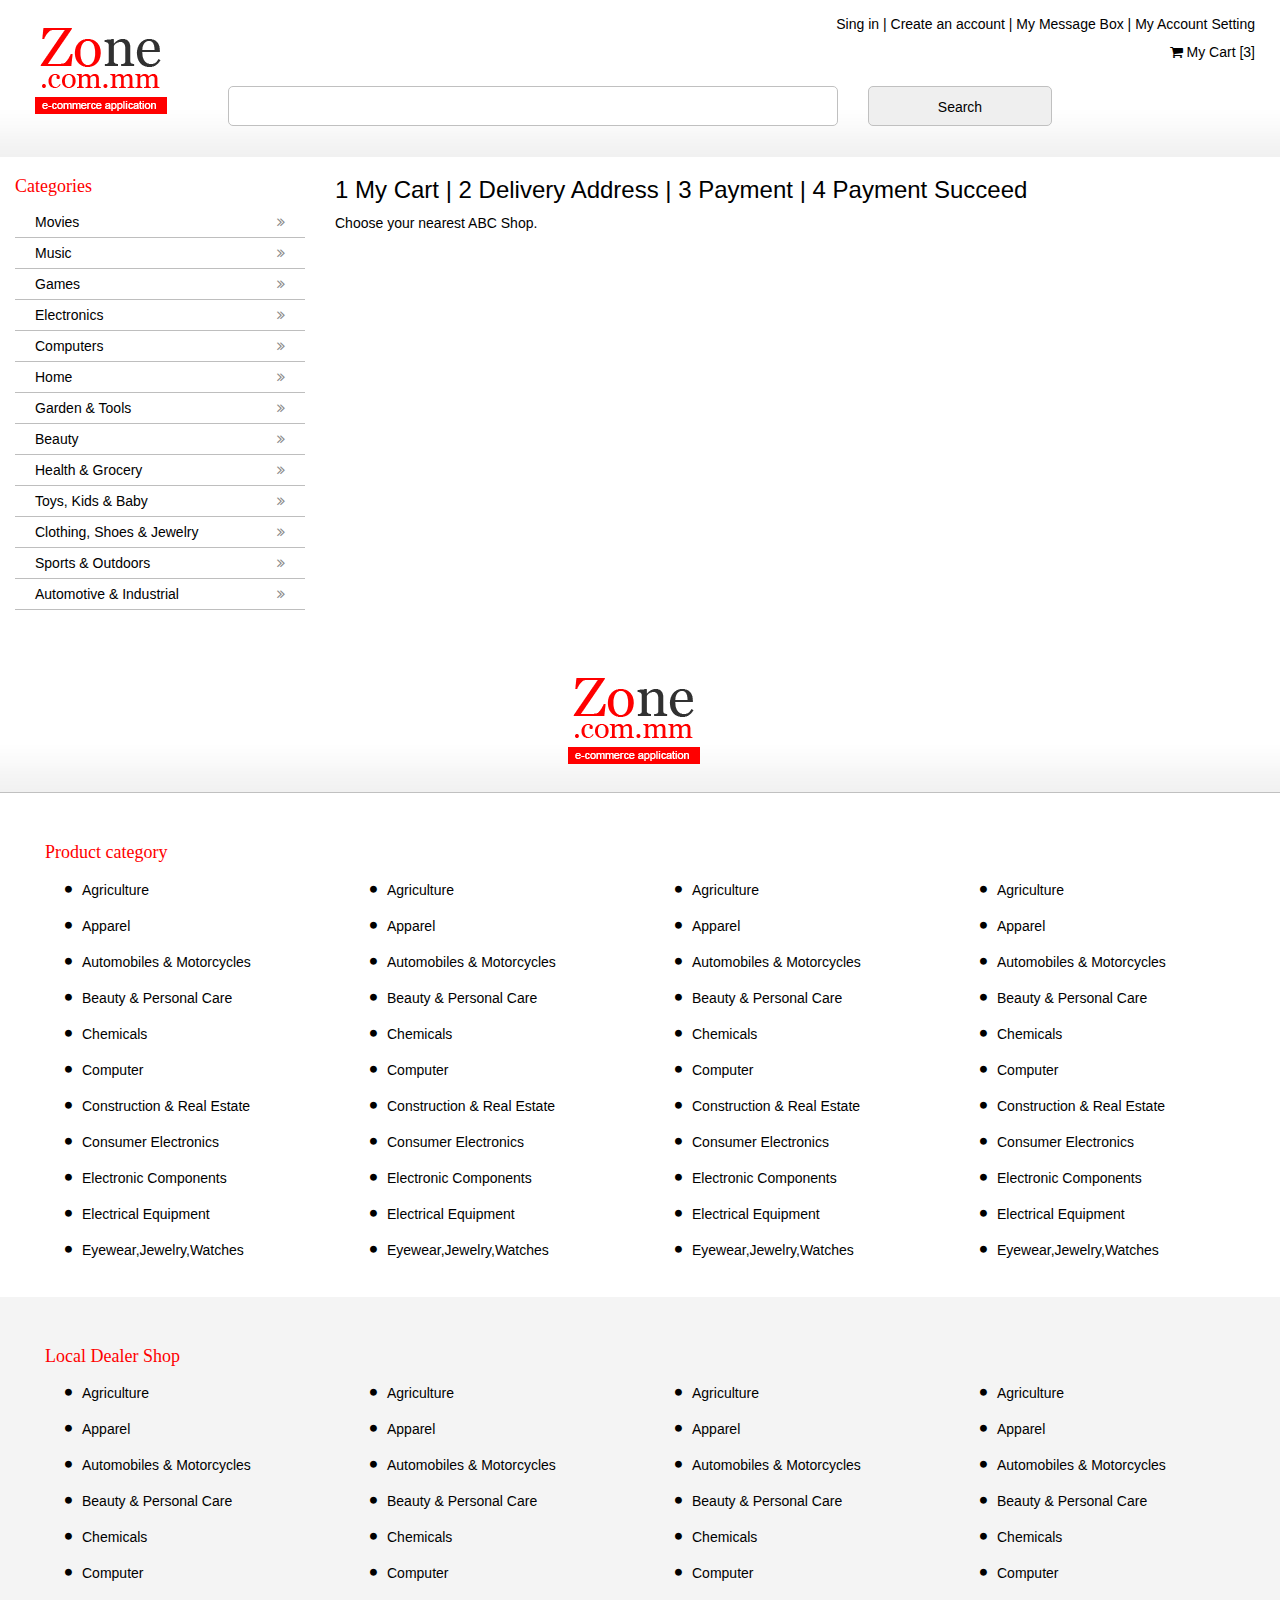
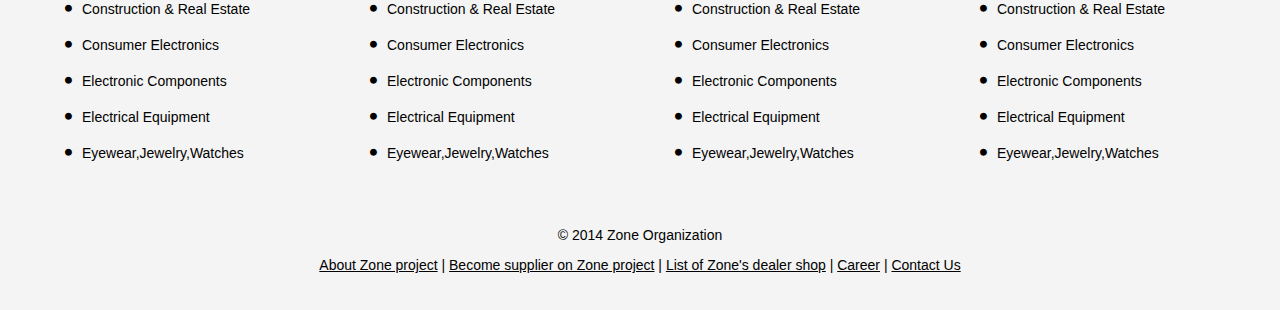
<file: payment_choose_dealer_shop.html>
<!DOCTYPE html>
<html>
<head>
    <meta charset="utf-8" />
    <meta name="viewport" content="width=device-width, initial-scale=1, maximum-scale=1">
    <link rel="icon" href="./theme/images/favicon.png">
    <title>Zone Project</title>
    <!-- jQuery -->
    <script src="./plugins/jquery/jquery.min.js"></script>
    <script src="./plugins/jquery/jquery-ui.min.js"></script>
    <!-- Latest compiled and minified CSS -->
    <link rel="stylesheet" href="./plugins/bootstrap/css/bootstrap.min.css">
    <link rel="stylesheet" href="./plugins/bootstrap/css/bootstrap-theme.min.css">
    <script src="./plugins/bootstrap/js/bootstrap.min.js"></script>
    <!-- Fancybox -->
    <link rel="stylesheet" href="./plugins/fancybox/fancybox.css">
    <script src="./plugins/fancybox/fancybox.js"></script>
    <!-- Font Awesome -->
    <link rel="stylesheet" href="./plugins/font-awesome/css/font-awesome.min.css" /> 
    <!-- Theme -->
    <link rel="stylesheet" href="./theme/theme_style.css" /> 
    <!-- Config JS-->
    <script src="./js/config.js"></script> 
</head>
<body>
    <!-- Modal Login-->
    <div class="modal fade" id="myModal" tabindex="-1" role="dialog" aria-labelledby="myModalLabel" aria-hidden="true">
      <div class="modal-dialog modal-lg">
        <div class="modal-content">
          <div class="modal-body">
                    <div class="row">
                        <div class="col-xs-12 col-sm-6">
                            <div class="col-xs-offset-1">
                                <h2>Already Member?</h2>
                                <h3>Login</h3>
                            </div>
                            <form action="#" class="row zone_form">
                                <div class="col-xs-10 col-xs-offset-1"><label>Email</label></div>
                                <div class="col-xs-10 col-xs-offset-1"><input type="text" /></div>
                                <div class="col-xs-10 col-xs-offset-1"><label>Password</div>
                                <div class="col-xs-10 col-xs-offset-1"><input type="password" /></div>
                                <div class="col-xs-6 col-xs-offset-1"> <button class="col-xs-10">Login</botton></div>
                            </form>
                        </div>
                        <div class="col-xs-12 col-sm-6">
                            <div class="col-xs-offset-1">
                                <h2>Don’t have an account?</h2>
                                <h3>Create Account </h3>
                            </div>
                            <form action="#" class="row zone_form">
                                <div class="col-xs-10 col-xs-offset-1"><label>Email</label></div>
                                <div class="col-xs-10 col-xs-offset-1"><input type="password" /></div>
                                <div class="col-xs-10 col-xs-offset-1"><label>Password</label></div>
                                <div class="col-xs-10 col-xs-offset-1"><input type="password" /></div>
                                <div class="col-xs-10 col-xs-offset-1"><label>Password again</label></div>
                                <div class="col-xs-10 col-xs-offset-1"><input type="password" /></div>
                                <div class="col-xs-6 col-xs-offset-1"><button>Create Account</botton></div>
                            </form>
                        </div>
                    </div>
          </div>
          <div class="modal-footer">
            <button type="button" class="btn btn-default" data-dismiss="modal">Close</button>
          </div>
        </div>
      </div>
    </div>                
    <!-- Modal Login End-->    
    <div id="banner_wapper" class="container_wapper">
        <div class="container-fluid">
            <div class="row">
                <div class="col-xs-4 col-sm-2">
                        <img src="./theme/images/logo.png" class="hidden-xs img-responsive"/>
                        <img src="./theme/images/logo.png" id="mobile_logo" class="visible-xs-block"/>
                </div>
                <div class="visible-xs-block visible-sm-block col-xs-8 col-sm-10">
                        <p>
                            <a  id="mobile_menu" href="#"><span class="fa fa-bars"></span></a><br />
                            <span class="fa fa-shopping-cart"></span> <a href="#">My Cart [3]</a>
                        </p>
                </div>
                <div class="col-xs-12 col-sm-10 hidden-xs hidden-sm" id="banner_link">
                    <p>
                        <a href="#" class="fancybox_iframe" data-toggle="modal" data-target="#myModal">Sing in</a> |  
                        <a href="#" class="fancybox_iframe" data-toggle="modal" data-target="#myModal">Create an account</a> | 
                        <a href="#">My Message Box</a> | 
                        <a href="#">My Account Setting</a> <br />
                        <span class="fa fa-shopping-cart"></span> <a href="#">My Cart [3]</a> 
                    </p>
                </div>
                <div class="hidden-xs hidden-sm col-sm-8">
                        <form action="#" method="get" class="row">
                            <div class="col-xs-12 col-sm-9"> 
                                <input type="text" name="q" />
                            </div>
                            <div  class="col-xs-12 col-sm-3">
                                <input type="submit" value="Search" />
                            </div>
                        </form>
                </div>
            </div>
        </div>
    </div>
    <div id="mobile_menu_list">
                <ul class="nav nav-pills nav-stacked">
                    <li><a href="#"><span class="fa fa-shopping-cart"></span> My Cart [3]</a></li>
                    <li><a class="mobilemenu_header">Account</a></li>
                    <li><a href="#"><span class="fa fa-user"></span> Sing in</a></li>
                    <li><a href="#"><span class="fa fa-pencil"></span> Create an account</a></li>
                    <li><a href="#"><span class="fa fa-envelope"></span> My Message Box</a></li>
                    <li><a href="#"><span class="fa fa-cogs"></span> My Account Setting </a></li>
                    <li><a class="mobilemenu_header">Categories</a></li>
                    <li><a href="#"><span class="fa fa-angle-double-right"></span> Movies</a></li>
                    <li><a href="#"><span class="fa fa-angle-double-right"></span> Music</a></li>
                    <li><a href="#"><span class="fa fa-angle-double-right"></span> Games</a></li>
                    <li><a href="#"><span class="fa fa-angle-double-right"></span> Electronics</a></li>
                    <li><a href="#"><span class="fa fa-angle-double-right"></span> Computers</a></li>
                    <li><a href="#"><span class="fa fa-angle-double-right"></span> Home</a></li>
                    <li><a href="#"><span class="fa fa-angle-double-right"></span> Garden & Tools</a></li>
                    <li><a href="#"><span class="fa fa-angle-double-right"></span> Beauty</a></li>
                    <li><a href="#"><span class="fa fa-angle-double-right"></span> Health & Grocery</a></li>
                    <li><a href="#"><span class="fa fa-angle-double-right"></span> Toys, Kids & Baby</a></li>
                    <li><a href="#"><span class="fa fa-angle-double-right"></span> Clothing, Shoes & Jewelry</a></li>
                    <li><a href="#"><span class="fa fa-angle-double-right"></span> Sports & Outdoors</a></li>
                    <li><a href="#"><span class="fa fa-angle-double-right"></span> Automotive & Industrial</a></li>
                    <li><a class="mobilemenu_header">Organiation Info</a></li>
                    <li><a href="#"><span class="fa fa-file-text"></span> About Zone project</a></li>
                    <li><a href="#"><span class="fa fa-truck"></span> Become supplier</a></li>
                    <li><a href="#"><span class="fa fa-map-marker"></span> Zone's dealer shops</a></li>
                    <li><a href="#"><span class="fa fa-suitcase"></span> Career</a></li>
                    <li><a href="#"><span class="fa fa-phone"></span> Contact Us</a></li>
                </ul>
        </div>
    </div>
    <div id="body_content">
        <div class="container-fluid">
            <div class="row">
                <div class="hidden-xs hidden-sm col-md-3">
                        <h1>Categories</h1>
                        <ul id="category_menu" class="nav nav-pills nav-stacked">
                            <li><a href="#">Movies<span class="pull-right fa fa-angle-double-right"></span></a></li>
                            <li><a href="#">Music<span class="pull-right fa fa-angle-double-right"></span></a></li>
                            <li><a href="#">Games<span class="pull-right fa fa-angle-double-right"></span></a></li>
                            <li><a href="#">Electronics<span class="pull-right fa fa-angle-double-right"></span></a></li>
                            <li><a href="#">Computers<span class="pull-right fa fa-angle-double-right"></span></a></li>
                            <li><a href="#">Home<span class="pull-right fa fa-angle-double-right"></span></a></li>
                            <li><a href="#">Garden & Tools<span class="pull-right fa fa-angle-double-right"></span></a></li>
                            <li><a href="#">Beauty<span class="pull-right fa fa-angle-double-right"></span></a></li>
                            <li><a href="#">Health & Grocery<span class="pull-right fa fa-angle-double-right"></span></a></li>
                            <li><a href="#">Toys, Kids & Baby<span class="pull-right fa fa-angle-double-right"></span></a></li>
                            <li><a href="#">Clothing, Shoes & Jewelry<span class="pull-right fa fa-angle-double-right"></span></a></li>
                            <li><a href="#">Sports & Outdoors<span class="pull-right fa fa-angle-double-right"></span></a></li>
                            <li><a href="#">Automotive & Industrial<span class="pull-right fa fa-angle-double-right"></span></a></li>
                        </ul>
                </div>
                <div class="col-xs-12 col-md-9">
                    <div class="row">
                        <!-- shopping item start -->
                        <script>
                        $(function(){
                                //$.zone_root = "http://127.0.0.1/web_project/www/web_project/zone-ecommerce/";
                                $.zone_root = "http://www.zone.phyozawtun.com/";
                                $.ajax({
                                    dataType: "json",
                                    type: 'GET',
                                    url : $.zone_root + 'ajax/abc_dealer_shop.php' ,
                                    async :true,
                                    cache:false, 
                                    contentType : "application/json, text/javascript" ,
                                    crossDomain: true,
                                    success : function(data){
                                        //alert(JSON.stringify(data));
                                        abc_table = "";
                                        //data crateing
                                        abc_table = "<table class=\"table table-bordered\">";
                                        abc_table += "    <tr class=\"active\"><td>Shop Name</td><td>Address</td><td>Actions</tr></tr>";
                                        for(i=0;i<data.length;i++){
                                            abc_shop_id = data[i].abc_shop_id;    
                                            shop_name = data[i].shop_name;   
                                            address = data[i].address;
                                            location_lat_long = data[i].location_lat_long;
                                            shop_email = data[i].shop_email;
                                            abc_table += "    <tr class=\"active\"><td>"+shop_name+"</td><td>"+address+"</td><td><a href=\"#"+address+"\" class=\"btn btn-primary chose_shop\" abc_shop_id=\""+abc_shop_id+"\">Choose</td></tr>";
                                        }
                                        abc_table += "</table>";
                                        $("#abc_table").html(abc_table);
                                        $(".chose_shop").click(function(){
                                            $.abc_shop_id = $(this).attr("abc_shop_id");
                                            $.ajax({
                                                            dataType: "json",
                                                            type: 'GET',
                                                            url : $.zone_root + 'ajax/payment_success.php?id=' + $.abc_shop_id ,
                                                            async :true,
                                                            cache: false, 
                                                            contentType : "application/json, text/javascript" ,
                                                            crossDomain: true,
                                                            success: function(data){
                                                                //alert(JSON.stringify(data));
                                                                if(data=="success"){
                                                                    url = "payment_payment_success.html";
                                                                    $(location).attr('href',url);
                                                                }
                                                            },
                                                            error: function(data){
                                                                alert(JSON.stringify(data));
                                                            }
                                            });
                                            return false;
                                        });
                                    },
                                    error: function(data){
                                        alert(data);
                                    }
                                });
                        });
                        </script>
                        <!-- shopping item end-->
                        <!-- choose dealer start -->
                        <div class="col-xs-12">
                            <h2>1 My Cart  | 2 Delivery Address | 3 Payment | 4 Payment Succeed</h2>

                            <p>Choose your nearest ABC Shop.</p>
                            <div class="table-responsive" id="abc_table">
                            </div>
                        </div>
                        <!-- choose dealer end -->
                    </div>
                </div>

            </div>
        </div>
    </div>
    <div id="footer_logo">
        <div class="container-fluid">
            <div class="row">
                <div class="col-xs-2 col-xs-offset-5">
                        <img src="./theme/images/logo.png" class="img-responsive"/>
                </div>
            </div>
        </div>
    </div>
    <div id="product_category" class="hidden-xs hidden-sm">
        <div class="container-fluid">
            <div class="row">
                <div class="col-xs-12">
                    <h1>Product category</h1>
                </div>
                <div class="col-md-6 col-lg-3">
                    <ul class="nav nav-pills nav-stacked">
                        <li><a href="#"><i class="fa fa-circle"></i> Agriculture</a></li>
                        <li><a href="#"><i class="fa fa-circle"></i> Apparel</a></li>
                        <li><a href="#"><i class="fa fa-circle"></i> Automobiles & Motorcycles</a></li>
                        <li><a href="#"><i class="fa fa-circle"></i> Beauty & Personal Care</a></li>
                        <li><a href="#"><i class="fa fa-circle"></i> Chemicals</a></li>
                        <li><a href="#"><i class="fa fa-circle"></i> Computer</a></li>
                        <li><a href="#"><i class="fa fa-circle"></i> Construction & Real Estate</a></li>
                        <li><a href="#"><i class="fa fa-circle"></i> Consumer Electronics</a></li>
                        <li><a href="#"><i class="fa fa-circle"></i> Electronic Components</a></li>
                        <li><a href="#"><i class="fa fa-circle"></i> Electrical Equipment</a></li>
                        <li><a href="#"><i class="fa fa-circle"></i> Eyewear,Jewelry,Watches</a></li>
                    <ul>
                </div>
                <div class="col-md-6 col-lg-3">
                    <ul class="nav nav-pills nav-stacked">
                        <li><a href="#"><i class="fa fa-circle"></i> Agriculture</a></li>
                        <li><a href="#"><i class="fa fa-circle"></i> Apparel</a></li>
                        <li><a href="#"><i class="fa fa-circle"></i> Automobiles & Motorcycles</a></li>
                        <li><a href="#"><i class="fa fa-circle"></i> Beauty & Personal Care</a></li>
                        <li><a href="#"><i class="fa fa-circle"></i> Chemicals</a></li>
                        <li><a href="#"><i class="fa fa-circle"></i> Computer</a></li>
                        <li><a href="#"><i class="fa fa-circle"></i> Construction & Real Estate</a></li>
                        <li><a href="#"><i class="fa fa-circle"></i> Consumer Electronics</a></li>
                        <li><a href="#"><i class="fa fa-circle"></i> Electronic Components</a></li>
                        <li><a href="#"><i class="fa fa-circle"></i> Electrical Equipment</a></li>
                        <li><a href="#"><i class="fa fa-circle"></i> Eyewear,Jewelry,Watches</a></li>
                    <ul>
                </div>
                <div class="visible-md-block visible-sm-block clearfix"></div>
                <div class="col-md-6 col-lg-3">
                    <ul class="nav nav-pills nav-stacked">
                        <li><a href="#"><i class="fa fa-circle"></i> Agriculture</a></li>
                        <li><a href="#"><i class="fa fa-circle"></i> Apparel</a></li>
                        <li><a href="#"><i class="fa fa-circle"></i> Automobiles & Motorcycles</a></li>
                        <li><a href="#"><i class="fa fa-circle"></i> Beauty & Personal Care</a></li>
                        <li><a href="#"><i class="fa fa-circle"></i> Chemicals</a></li>
                        <li><a href="#"><i class="fa fa-circle"></i> Computer</a></li>
                        <li><a href="#"><i class="fa fa-circle"></i> Construction & Real Estate</a></li>
                        <li><a href="#"><i class="fa fa-circle"></i> Consumer Electronics</a></li>
                        <li><a href="#"><i class="fa fa-circle"></i> Electronic Components</a></li>
                        <li><a href="#"><i class="fa fa-circle"></i> Electrical Equipment</a></li>
                        <li><a href="#"><i class="fa fa-circle"></i> Eyewear,Jewelry,Watches</a></li>
                    <ul>
                </div>
                <div class="col-md-6 col-lg-3">
                    <ul class="nav nav-pills nav-stacked">
                        <li><a href="#"><i class="fa fa-circle"></i> Agriculture</a></li>
                        <li><a href="#"><i class="fa fa-circle"></i> Apparel</a></li>
                        <li><a href="#"><i class="fa fa-circle"></i> Automobiles & Motorcycles</a></li>
                        <li><a href="#"><i class="fa fa-circle"></i> Beauty & Personal Care</a></li>
                        <li><a href="#"><i class="fa fa-circle"></i> Chemicals</a></li>
                        <li><a href="#"><i class="fa fa-circle"></i> Computer</a></li>
                        <li><a href="#"><i class="fa fa-circle"></i> Construction & Real Estate</a></li>
                        <li><a href="#"><i class="fa fa-circle"></i> Consumer Electronics</a></li>
                        <li><a href="#"><i class="fa fa-circle"></i> Electronic Components</a></li>
                        <li><a href="#"><i class="fa fa-circle"></i> Electrical Equipment</a></li>
                        <li><a href="#"><i class="fa fa-circle"></i> Eyewear,Jewelry,Watches</a></li>
                    <ul>
                </div>
            </div>
        </div>
    </div>
    <div id="dealer_shop_address" class="hidden-xs hidden-sm">
        <div class="container-fluid">
            <div class="row">
                <div class="col-xs-12">
                    <h1>Local Dealer Shop</h1>
                </div>
                <div class="col-md-6 col-lg-3">
                    <ul class="nav nav-pills nav-stacked">
                        <li><a href="#"><i class="fa fa-circle"></i> Agriculture</a></li>
                        <li><a href="#"><i class="fa fa-circle"></i> Apparel</a></li>
                        <li><a href="#"><i class="fa fa-circle"></i> Automobiles & Motorcycles</a></li>
                        <li><a href="#"><i class="fa fa-circle"></i> Beauty & Personal Care</a></li>
                        <li><a href="#"><i class="fa fa-circle"></i> Chemicals</a></li>
                        <li><a href="#"><i class="fa fa-circle"></i> Computer</a></li>
                        <li><a href="#"><i class="fa fa-circle"></i> Construction & Real Estate</a></li>
                        <li><a href="#"><i class="fa fa-circle"></i> Consumer Electronics</a></li>
                        <li><a href="#"><i class="fa fa-circle"></i> Electronic Components</a></li>
                        <li><a href="#"><i class="fa fa-circle"></i> Electrical Equipment</a></li>
                        <li><a href="#"><i class="fa fa-circle"></i> Eyewear,Jewelry,Watches</a></li>
                    <ul>
                </div>
                <div class="col-md-6 col-lg-3">
                    <ul class="nav nav-pills nav-stacked">
                        <li><a href="#"><i class="fa fa-circle"></i> Agriculture</a></li>
                        <li><a href="#"><i class="fa fa-circle"></i> Apparel</a></li>
                        <li><a href="#"><i class="fa fa-circle"></i> Automobiles & Motorcycles</a></li>
                        <li><a href="#"><i class="fa fa-circle"></i> Beauty & Personal Care</a></li>
                        <li><a href="#"><i class="fa fa-circle"></i> Chemicals</a></li>
                        <li><a href="#"><i class="fa fa-circle"></i> Computer</a></li>
                        <li><a href="#"><i class="fa fa-circle"></i> Construction & Real Estate</a></li>
                        <li><a href="#"><i class="fa fa-circle"></i> Consumer Electronics</a></li>
                        <li><a href="#"><i class="fa fa-circle"></i> Electronic Components</a></li>
                        <li><a href="#"><i class="fa fa-circle"></i> Electrical Equipment</a></li>
                        <li><a href="#"><i class="fa fa-circle"></i> Eyewear,Jewelry,Watches</a></li>
                    <ul>
                </div>
                <div class="visible-md-block visible-sm-block clearfix"></div>
                <div class="col-md-6 col-lg-3">
                    <ul class="nav nav-pills nav-stacked">
                        <li><a href="#"><i class="fa fa-circle"></i> Agriculture</a></li>
                        <li><a href="#"><i class="fa fa-circle"></i> Apparel</a></li>
                        <li><a href="#"><i class="fa fa-circle"></i> Automobiles & Motorcycles</a></li>
                        <li><a href="#"><i class="fa fa-circle"></i> Beauty & Personal Care</a></li>
                        <li><a href="#"><i class="fa fa-circle"></i> Chemicals</a></li>
                        <li><a href="#"><i class="fa fa-circle"></i> Computer</a></li>
                        <li><a href="#"><i class="fa fa-circle"></i> Construction & Real Estate</a></li>
                        <li><a href="#"><i class="fa fa-circle"></i> Consumer Electronics</a></li>
                        <li><a href="#"><i class="fa fa-circle"></i> Electronic Components</a></li>
                        <li><a href="#"><i class="fa fa-circle"></i> Electrical Equipment</a></li>
                        <li><a href="#"><i class="fa fa-circle"></i> Eyewear,Jewelry,Watches</a></li>
                    <ul>
                </div>
                <div class="col-md-6 col-lg-3">
                    <ul class="nav nav-pills nav-stacked">
                        <li><a href="#"><i class="fa fa-circle"></i> Agriculture</a></li>
                        <li><a href="#"><i class="fa fa-circle"></i> Apparel</a></li>
                        <li><a href="#"><i class="fa fa-circle"></i> Automobiles & Motorcycles</a></li>
                        <li><a href="#"><i class="fa fa-circle"></i> Beauty & Personal Care</a></li>
                        <li><a href="#"><i class="fa fa-circle"></i> Chemicals</a></li>
                        <li><a href="#"><i class="fa fa-circle"></i> Computer</a></li>
                        <li><a href="#"><i class="fa fa-circle"></i> Construction & Real Estate</a></li>
                        <li><a href="#"><i class="fa fa-circle"></i> Consumer Electronics</a></li>
                        <li><a href="#"><i class="fa fa-circle"></i> Electronic Components</a></li>
                        <li><a href="#"><i class="fa fa-circle"></i> Electrical Equipment</a></li>
                        <li><a href="#"><i class="fa fa-circle"></i> Eyewear,Jewelry,Watches</a></li>
                    <ul>
                </div>

            </div>
        </div>
    </div>
    <div id="footer_website">
        <div class="container-fluid">
            <div class="row">
                <div class="col-xs-12">
                    <p>© 2014 Zone Organization </p>
                    <p class="hidden-xs">
                            <a href="#">About Zone project</a> | 
                            <a href="#">Become supplier on Zone project</a> | 
                            <a href="#">List of Zone's dealer shop</a> | 
                            <a href="#">Career</a> | 
                            <a href="#">Contact Us</a>
                    </p>
                    <p class="visible-xs-block">
                            <a href="#">About Zone project</a> <br />
                            <a href="#">Become supplier on Zone project</a> <br />
                            <a href="#">List of Zone's dealer shop</a> <br />
                            <a href="#">Career</a><br />
                            <a href="#">Contact Us</a>
                    </p>
                </div>
            </div>
        </div>
    </div>
</body>
</html>
</file>
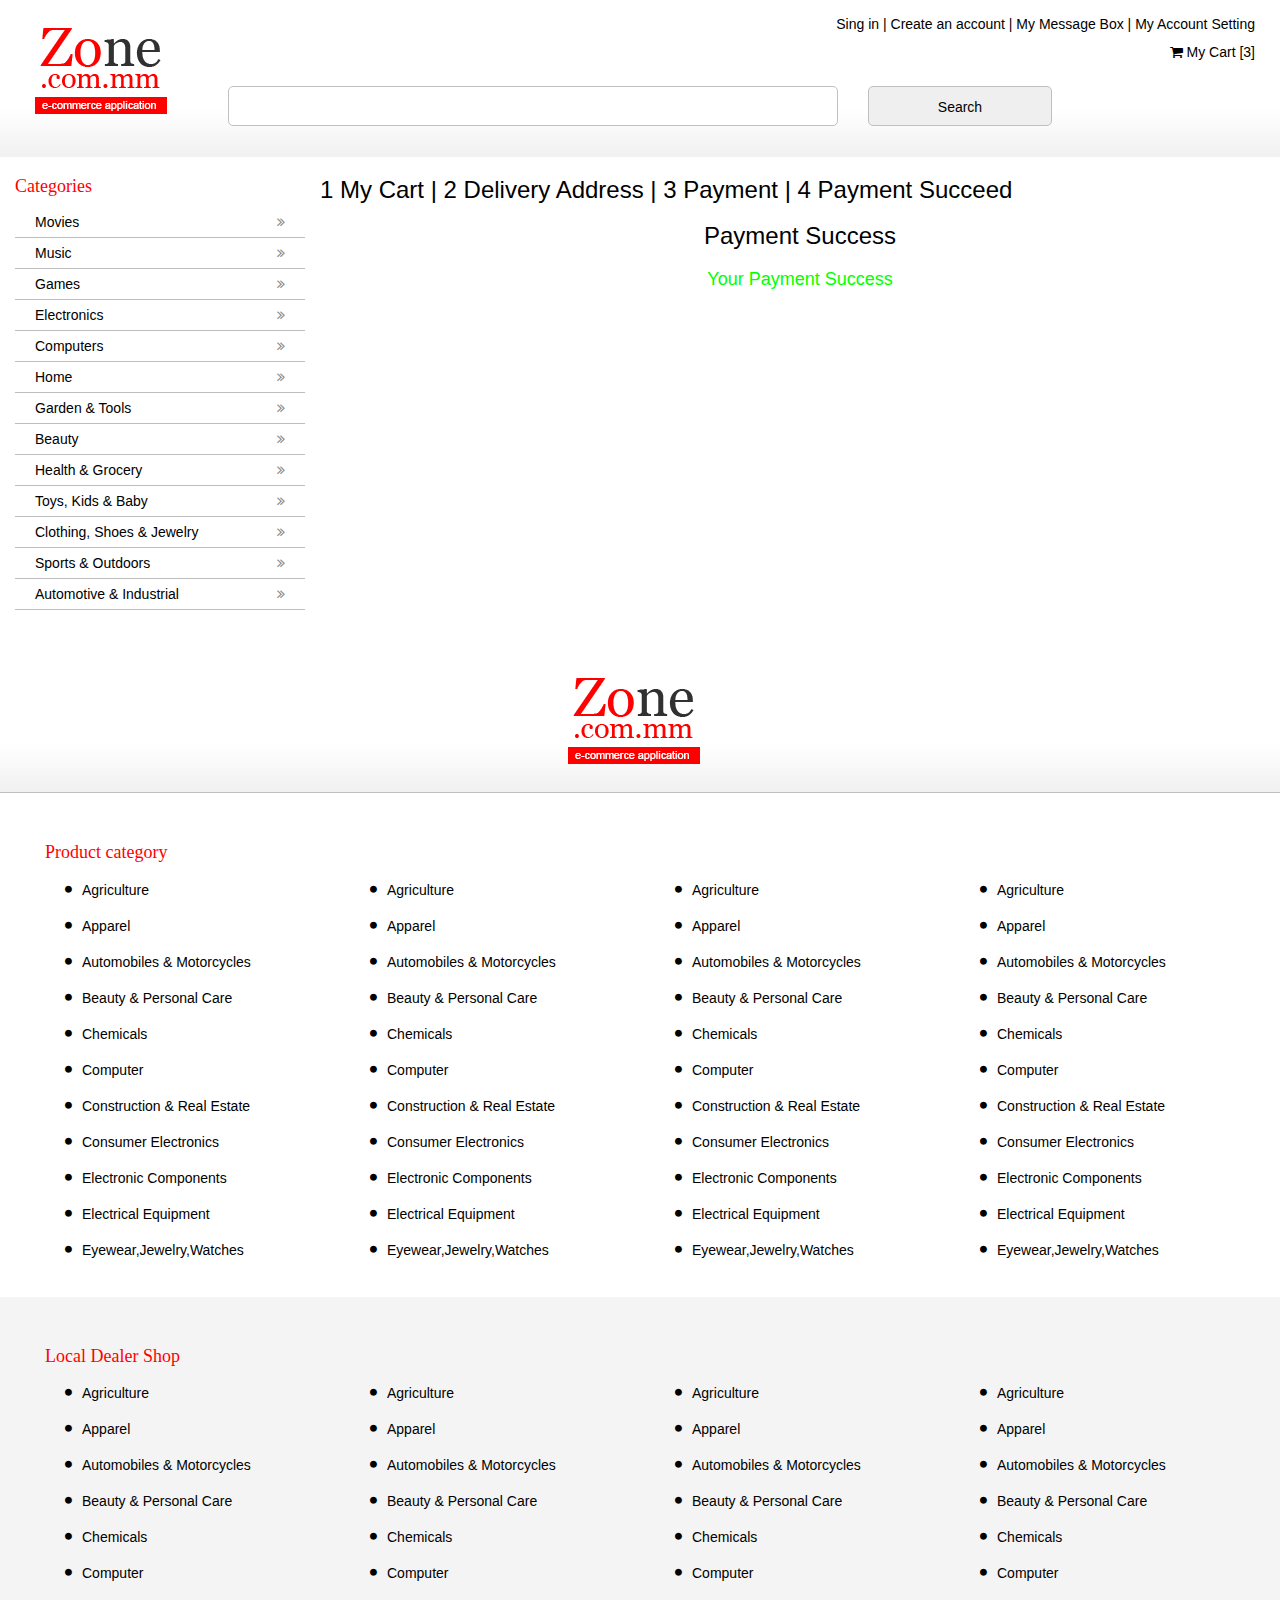
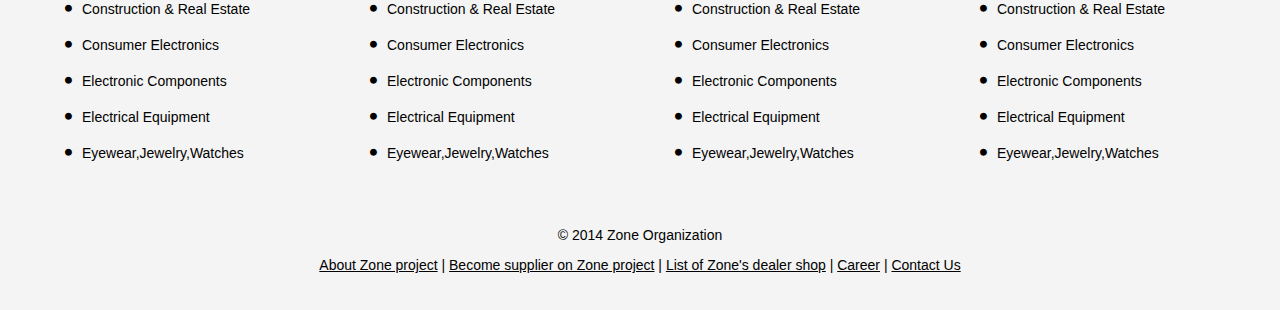
<file: payment_payment_success.html>
<!DOCTYPE html>
<html>
<head>
    <meta charset="utf-8" />
    <meta name="viewport" content="width=device-width, initial-scale=1, maximum-scale=1">
    <link rel="icon" href="./theme/images/favicon.png">
    <title>Zone Project</title>
    <!-- jQuery -->
    <script src="./plugins/jquery/jquery.min.js"></script>
    <script src="./plugins/jquery/jquery-ui.min.js"></script>
    <!-- Latest compiled and minified CSS -->
    <link rel="stylesheet" href="./plugins/bootstrap/css/bootstrap.min.css">
    <link rel="stylesheet" href="./plugins/bootstrap/css/bootstrap-theme.min.css">
    <script src="./plugins/bootstrap/js/bootstrap.min.js"></script>
    <!-- Fancybox -->
    <link rel="stylesheet" href="./plugins/fancybox/fancybox.css">
    <script src="./plugins/fancybox/fancybox.js"></script>
    <!-- Font Awesome -->
    <link rel="stylesheet" href="./plugins/font-awesome/css/font-awesome.min.css" /> 
    <!-- Theme -->
    <link rel="stylesheet" href="./theme/theme_style.css" /> 
    <!-- Config JS-->
    <script src="./js/config.js"></script> 
</head>
<body>
    <!-- Modal Login-->
    <div class="modal fade" id="myModal" tabindex="-1" role="dialog" aria-labelledby="myModalLabel" aria-hidden="true">
      <div class="modal-dialog modal-lg">
        <div class="modal-content">
          <div class="modal-body">
                    <div class="row">
                        <div class="col-xs-12 col-sm-6">
                            <div class="col-xs-offset-1">
                                <h2>Already Member?</h2>
                                <h3>Login</h3>
                            </div>
                            <form action="#" class="row zone_form">
                                <div class="col-xs-10 col-xs-offset-1"><label>Email</label></div>
                                <div class="col-xs-10 col-xs-offset-1"><input type="text" /></div>
                                <div class="col-xs-10 col-xs-offset-1"><label>Password</div>
                                <div class="col-xs-10 col-xs-offset-1"><input type="password" /></div>
                                <div class="col-xs-6 col-xs-offset-1"> <button class="col-xs-10">Login</botton></div>
                            </form>
                        </div>
                        <div class="col-xs-12 col-sm-6">
                            <div class="col-xs-offset-1">
                                <h2>Don’t have an account?</h2>
                                <h3>Create Account </h3>
                            </div>
                            <form action="#" class="row zone_form">
                                <div class="col-xs-10 col-xs-offset-1"><label>Email</label></div>
                                <div class="col-xs-10 col-xs-offset-1"><input type="password" /></div>
                                <div class="col-xs-10 col-xs-offset-1"><label>Password</label></div>
                                <div class="col-xs-10 col-xs-offset-1"><input type="password" /></div>
                                <div class="col-xs-10 col-xs-offset-1"><label>Password again</label></div>
                                <div class="col-xs-10 col-xs-offset-1"><input type="password" /></div>
                                <div class="col-xs-6 col-xs-offset-1"><button>Create Account</botton></div>
                            </form>
                        </div>
                    </div>
          </div>
          <div class="modal-footer">
            <button type="button" class="btn btn-default" data-dismiss="modal">Close</button>
          </div>
        </div>
      </div>
    </div>                
    <!-- Modal Login End-->    
    <div id="banner_wapper" class="container_wapper">
        <div class="container-fluid">
            <div class="row">
                <div class="col-xs-4 col-sm-2">
                        <img src="./theme/images/logo.png" class="hidden-xs img-responsive"/>
                        <img src="./theme/images/logo.png" id="mobile_logo" class="visible-xs-block"/>
                </div>
                <div class="visible-xs-block visible-sm-block col-xs-8 col-sm-10">
                        <p>
                            <a  id="mobile_menu" href="#"><span class="fa fa-bars"></span></a><br />
                            <span class="fa fa-shopping-cart"></span> <a href="#">My Cart [3]</a>
                        </p>
                </div>
                <div class="col-xs-12 col-sm-10 hidden-xs hidden-sm" id="banner_link">
                    <p>
                        <a href="#" class="fancybox_iframe" data-toggle="modal" data-target="#myModal">Sing in</a> |  
                        <a href="#" class="fancybox_iframe" data-toggle="modal" data-target="#myModal">Create an account</a> | 
                        <a href="#">My Message Box</a> | 
                        <a href="#">My Account Setting</a> <br />
                        <span class="fa fa-shopping-cart"></span> <a href="#">My Cart [3]</a> 
                    </p>
                </div>
                <div class="hidden-xs hidden-sm col-sm-8">
                        <form action="#" method="get" class="row">
                            <div class="col-xs-12 col-sm-9"> 
                                <input type="text" name="q" />
                            </div>
                            <div  class="col-xs-12 col-sm-3">
                                <input type="submit" value="Search" />
                            </div>
                        </form>
                </div>
            </div>
        </div>
    </div>
    <div id="mobile_menu_list">
                <ul class="nav nav-pills nav-stacked">
                    <li><a href="#"><span class="fa fa-shopping-cart"></span> My Cart [3]</a></li>
                    <li><a class="mobilemenu_header">Account</a></li>
                    <li><a href="#"><span class="fa fa-user"></span> Sing in</a></li>
                    <li><a href="#"><span class="fa fa-pencil"></span> Create an account</a></li>
                    <li><a href="#"><span class="fa fa-envelope"></span> My Message Box</a></li>
                    <li><a href="#"><span class="fa fa-cogs"></span> My Account Setting </a></li>
                    <li><a class="mobilemenu_header">Categories</a></li>
                    <li><a href="#"><span class="fa fa-angle-double-right"></span> Movies</a></li>
                    <li><a href="#"><span class="fa fa-angle-double-right"></span> Music</a></li>
                    <li><a href="#"><span class="fa fa-angle-double-right"></span> Games</a></li>
                    <li><a href="#"><span class="fa fa-angle-double-right"></span> Electronics</a></li>
                    <li><a href="#"><span class="fa fa-angle-double-right"></span> Computers</a></li>
                    <li><a href="#"><span class="fa fa-angle-double-right"></span> Home</a></li>
                    <li><a href="#"><span class="fa fa-angle-double-right"></span> Garden & Tools</a></li>
                    <li><a href="#"><span class="fa fa-angle-double-right"></span> Beauty</a></li>
                    <li><a href="#"><span class="fa fa-angle-double-right"></span> Health & Grocery</a></li>
                    <li><a href="#"><span class="fa fa-angle-double-right"></span> Toys, Kids & Baby</a></li>
                    <li><a href="#"><span class="fa fa-angle-double-right"></span> Clothing, Shoes & Jewelry</a></li>
                    <li><a href="#"><span class="fa fa-angle-double-right"></span> Sports & Outdoors</a></li>
                    <li><a href="#"><span class="fa fa-angle-double-right"></span> Automotive & Industrial</a></li>
                    <li><a class="mobilemenu_header">Organiation Info</a></li>
                    <li><a href="#"><span class="fa fa-file-text"></span> About Zone project</a></li>
                    <li><a href="#"><span class="fa fa-truck"></span> Become supplier</a></li>
                    <li><a href="#"><span class="fa fa-map-marker"></span> Zone's dealer shops</a></li>
                    <li><a href="#"><span class="fa fa-suitcase"></span> Career</a></li>
                    <li><a href="#"><span class="fa fa-phone"></span> Contact Us</a></li>
                </ul>
        </div>
    </div>
    <div id="body_content">
        <div class="container-fluid">
            <div class="row">
                <div class="hidden-xs hidden-sm col-md-3">
                        <h1>Categories</h1>
                        <ul id="category_menu" class="nav nav-pills nav-stacked">
                            <li><a href="#">Movies<span class="pull-right fa fa-angle-double-right"></span></a></li>
                            <li><a href="#">Music<span class="pull-right fa fa-angle-double-right"></span></a></li>
                            <li><a href="#">Games<span class="pull-right fa fa-angle-double-right"></span></a></li>
                            <li><a href="#">Electronics<span class="pull-right fa fa-angle-double-right"></span></a></li>
                            <li><a href="#">Computers<span class="pull-right fa fa-angle-double-right"></span></a></li>
                            <li><a href="#">Home<span class="pull-right fa fa-angle-double-right"></span></a></li>
                            <li><a href="#">Garden & Tools<span class="pull-right fa fa-angle-double-right"></span></a></li>
                            <li><a href="#">Beauty<span class="pull-right fa fa-angle-double-right"></span></a></li>
                            <li><a href="#">Health & Grocery<span class="pull-right fa fa-angle-double-right"></span></a></li>
                            <li><a href="#">Toys, Kids & Baby<span class="pull-right fa fa-angle-double-right"></span></a></li>
                            <li><a href="#">Clothing, Shoes & Jewelry<span class="pull-right fa fa-angle-double-right"></span></a></li>
                            <li><a href="#">Sports & Outdoors<span class="pull-right fa fa-angle-double-right"></span></a></li>
                            <li><a href="#">Automotive & Industrial<span class="pull-right fa fa-angle-double-right"></span></a></li>
                        </ul>
                </div>
                <div class="col-xs-12 col-md-9">
                    <div class="row">
                        <!--payment success end-->
                        <div class="row">
                            <div class="col-xs-12">
                            <h2>1 My Cart  | 2 Delivery Address | 3 Payment | 4 Payment Succeed</h2>
                            <h2 class="notification_success">Payment Success</h2>
                            <h3 class="notification_success">Your Payment Success</h3>
                            </div>
                        </div>
                        <!--payment success end-->
                    </div>
                </div>

            </div>
        </div>
    </div>




    <div id="footer_logo">
        <div class="container-fluid">
            <div class="row">
                <div class="col-xs-2 col-xs-offset-5">
                        <img src="./theme/images/logo.png" class="img-responsive"/>
                </div>
            </div>
        </div>
    </div>
    <div id="product_category" class="hidden-xs hidden-sm">
        <div class="container-fluid">
            <div class="row">
                <div class="col-xs-12">
                    <h1>Product category</h1>
                </div>
                <div class="col-md-6 col-lg-3">
                    <ul class="nav nav-pills nav-stacked">
                        <li><a href="#"><i class="fa fa-circle"></i> Agriculture</a></li>
                        <li><a href="#"><i class="fa fa-circle"></i> Apparel</a></li>
                        <li><a href="#"><i class="fa fa-circle"></i> Automobiles & Motorcycles</a></li>
                        <li><a href="#"><i class="fa fa-circle"></i> Beauty & Personal Care</a></li>
                        <li><a href="#"><i class="fa fa-circle"></i> Chemicals</a></li>
                        <li><a href="#"><i class="fa fa-circle"></i> Computer</a></li>
                        <li><a href="#"><i class="fa fa-circle"></i> Construction & Real Estate</a></li>
                        <li><a href="#"><i class="fa fa-circle"></i> Consumer Electronics</a></li>
                        <li><a href="#"><i class="fa fa-circle"></i> Electronic Components</a></li>
                        <li><a href="#"><i class="fa fa-circle"></i> Electrical Equipment</a></li>
                        <li><a href="#"><i class="fa fa-circle"></i> Eyewear,Jewelry,Watches</a></li>
                    <ul>
                </div>
                <div class="col-md-6 col-lg-3">
                    <ul class="nav nav-pills nav-stacked">
                        <li><a href="#"><i class="fa fa-circle"></i> Agriculture</a></li>
                        <li><a href="#"><i class="fa fa-circle"></i> Apparel</a></li>
                        <li><a href="#"><i class="fa fa-circle"></i> Automobiles & Motorcycles</a></li>
                        <li><a href="#"><i class="fa fa-circle"></i> Beauty & Personal Care</a></li>
                        <li><a href="#"><i class="fa fa-circle"></i> Chemicals</a></li>
                        <li><a href="#"><i class="fa fa-circle"></i> Computer</a></li>
                        <li><a href="#"><i class="fa fa-circle"></i> Construction & Real Estate</a></li>
                        <li><a href="#"><i class="fa fa-circle"></i> Consumer Electronics</a></li>
                        <li><a href="#"><i class="fa fa-circle"></i> Electronic Components</a></li>
                        <li><a href="#"><i class="fa fa-circle"></i> Electrical Equipment</a></li>
                        <li><a href="#"><i class="fa fa-circle"></i> Eyewear,Jewelry,Watches</a></li>
                    <ul>
                </div>
                <div class="visible-md-block visible-sm-block clearfix"></div>
                <div class="col-md-6 col-lg-3">
                    <ul class="nav nav-pills nav-stacked">
                        <li><a href="#"><i class="fa fa-circle"></i> Agriculture</a></li>
                        <li><a href="#"><i class="fa fa-circle"></i> Apparel</a></li>
                        <li><a href="#"><i class="fa fa-circle"></i> Automobiles & Motorcycles</a></li>
                        <li><a href="#"><i class="fa fa-circle"></i> Beauty & Personal Care</a></li>
                        <li><a href="#"><i class="fa fa-circle"></i> Chemicals</a></li>
                        <li><a href="#"><i class="fa fa-circle"></i> Computer</a></li>
                        <li><a href="#"><i class="fa fa-circle"></i> Construction & Real Estate</a></li>
                        <li><a href="#"><i class="fa fa-circle"></i> Consumer Electronics</a></li>
                        <li><a href="#"><i class="fa fa-circle"></i> Electronic Components</a></li>
                        <li><a href="#"><i class="fa fa-circle"></i> Electrical Equipment</a></li>
                        <li><a href="#"><i class="fa fa-circle"></i> Eyewear,Jewelry,Watches</a></li>
                    <ul>
                </div>
                <div class="col-md-6 col-lg-3">
                    <ul class="nav nav-pills nav-stacked">
                        <li><a href="#"><i class="fa fa-circle"></i> Agriculture</a></li>
                        <li><a href="#"><i class="fa fa-circle"></i> Apparel</a></li>
                        <li><a href="#"><i class="fa fa-circle"></i> Automobiles & Motorcycles</a></li>
                        <li><a href="#"><i class="fa fa-circle"></i> Beauty & Personal Care</a></li>
                        <li><a href="#"><i class="fa fa-circle"></i> Chemicals</a></li>
                        <li><a href="#"><i class="fa fa-circle"></i> Computer</a></li>
                        <li><a href="#"><i class="fa fa-circle"></i> Construction & Real Estate</a></li>
                        <li><a href="#"><i class="fa fa-circle"></i> Consumer Electronics</a></li>
                        <li><a href="#"><i class="fa fa-circle"></i> Electronic Components</a></li>
                        <li><a href="#"><i class="fa fa-circle"></i> Electrical Equipment</a></li>
                        <li><a href="#"><i class="fa fa-circle"></i> Eyewear,Jewelry,Watches</a></li>
                    <ul>
                </div>
            </div>
        </div>
    </div>
    <div id="dealer_shop_address" class="hidden-xs hidden-sm">
        <div class="container-fluid">
            <div class="row">
                <div class="col-xs-12">
                    <h1>Local Dealer Shop</h1>
                </div>
                <div class="col-md-6 col-lg-3">
                    <ul class="nav nav-pills nav-stacked">
                        <li><a href="#"><i class="fa fa-circle"></i> Agriculture</a></li>
                        <li><a href="#"><i class="fa fa-circle"></i> Apparel</a></li>
                        <li><a href="#"><i class="fa fa-circle"></i> Automobiles & Motorcycles</a></li>
                        <li><a href="#"><i class="fa fa-circle"></i> Beauty & Personal Care</a></li>
                        <li><a href="#"><i class="fa fa-circle"></i> Chemicals</a></li>
                        <li><a href="#"><i class="fa fa-circle"></i> Computer</a></li>
                        <li><a href="#"><i class="fa fa-circle"></i> Construction & Real Estate</a></li>
                        <li><a href="#"><i class="fa fa-circle"></i> Consumer Electronics</a></li>
                        <li><a href="#"><i class="fa fa-circle"></i> Electronic Components</a></li>
                        <li><a href="#"><i class="fa fa-circle"></i> Electrical Equipment</a></li>
                        <li><a href="#"><i class="fa fa-circle"></i> Eyewear,Jewelry,Watches</a></li>
                    <ul>
                </div>
                <div class="col-md-6 col-lg-3">
                    <ul class="nav nav-pills nav-stacked">
                        <li><a href="#"><i class="fa fa-circle"></i> Agriculture</a></li>
                        <li><a href="#"><i class="fa fa-circle"></i> Apparel</a></li>
                        <li><a href="#"><i class="fa fa-circle"></i> Automobiles & Motorcycles</a></li>
                        <li><a href="#"><i class="fa fa-circle"></i> Beauty & Personal Care</a></li>
                        <li><a href="#"><i class="fa fa-circle"></i> Chemicals</a></li>
                        <li><a href="#"><i class="fa fa-circle"></i> Computer</a></li>
                        <li><a href="#"><i class="fa fa-circle"></i> Construction & Real Estate</a></li>
                        <li><a href="#"><i class="fa fa-circle"></i> Consumer Electronics</a></li>
                        <li><a href="#"><i class="fa fa-circle"></i> Electronic Components</a></li>
                        <li><a href="#"><i class="fa fa-circle"></i> Electrical Equipment</a></li>
                        <li><a href="#"><i class="fa fa-circle"></i> Eyewear,Jewelry,Watches</a></li>
                    <ul>
                </div>
                <div class="visible-md-block visible-sm-block clearfix"></div>
                <div class="col-md-6 col-lg-3">
                    <ul class="nav nav-pills nav-stacked">
                        <li><a href="#"><i class="fa fa-circle"></i> Agriculture</a></li>
                        <li><a href="#"><i class="fa fa-circle"></i> Apparel</a></li>
                        <li><a href="#"><i class="fa fa-circle"></i> Automobiles & Motorcycles</a></li>
                        <li><a href="#"><i class="fa fa-circle"></i> Beauty & Personal Care</a></li>
                        <li><a href="#"><i class="fa fa-circle"></i> Chemicals</a></li>
                        <li><a href="#"><i class="fa fa-circle"></i> Computer</a></li>
                        <li><a href="#"><i class="fa fa-circle"></i> Construction & Real Estate</a></li>
                        <li><a href="#"><i class="fa fa-circle"></i> Consumer Electronics</a></li>
                        <li><a href="#"><i class="fa fa-circle"></i> Electronic Components</a></li>
                        <li><a href="#"><i class="fa fa-circle"></i> Electrical Equipment</a></li>
                        <li><a href="#"><i class="fa fa-circle"></i> Eyewear,Jewelry,Watches</a></li>
                    <ul>
                </div>
                <div class="col-md-6 col-lg-3">
                    <ul class="nav nav-pills nav-stacked">
                        <li><a href="#"><i class="fa fa-circle"></i> Agriculture</a></li>
                        <li><a href="#"><i class="fa fa-circle"></i> Apparel</a></li>
                        <li><a href="#"><i class="fa fa-circle"></i> Automobiles & Motorcycles</a></li>
                        <li><a href="#"><i class="fa fa-circle"></i> Beauty & Personal Care</a></li>
                        <li><a href="#"><i class="fa fa-circle"></i> Chemicals</a></li>
                        <li><a href="#"><i class="fa fa-circle"></i> Computer</a></li>
                        <li><a href="#"><i class="fa fa-circle"></i> Construction & Real Estate</a></li>
                        <li><a href="#"><i class="fa fa-circle"></i> Consumer Electronics</a></li>
                        <li><a href="#"><i class="fa fa-circle"></i> Electronic Components</a></li>
                        <li><a href="#"><i class="fa fa-circle"></i> Electrical Equipment</a></li>
                        <li><a href="#"><i class="fa fa-circle"></i> Eyewear,Jewelry,Watches</a></li>
                    <ul>
                </div>

            </div>
        </div>
    </div>
    <div id="footer_website">
        <div class="container-fluid">
            <div class="row">
                <div class="col-xs-12">
                    <p>© 2014 Zone Organization </p>
                    <p class="hidden-xs">
                            <a href="#">About Zone project</a> | 
                            <a href="#">Become supplier on Zone project</a> | 
                            <a href="#">List of Zone's dealer shop</a> | 
                            <a href="#">Career</a> | 
                            <a href="#">Contact Us</a>
                    </p>
                    <p class="visible-xs-block">
                            <a href="#">About Zone project</a> <br />
                            <a href="#">Become supplier on Zone project</a> <br />
                            <a href="#">List of Zone's dealer shop</a> <br />
                            <a href="#">Career</a><br />
                            <a href="#">Contact Us</a>
                    </p>
                </div>
            </div>
        </div>
    </div>
</body>
</html>
</file>
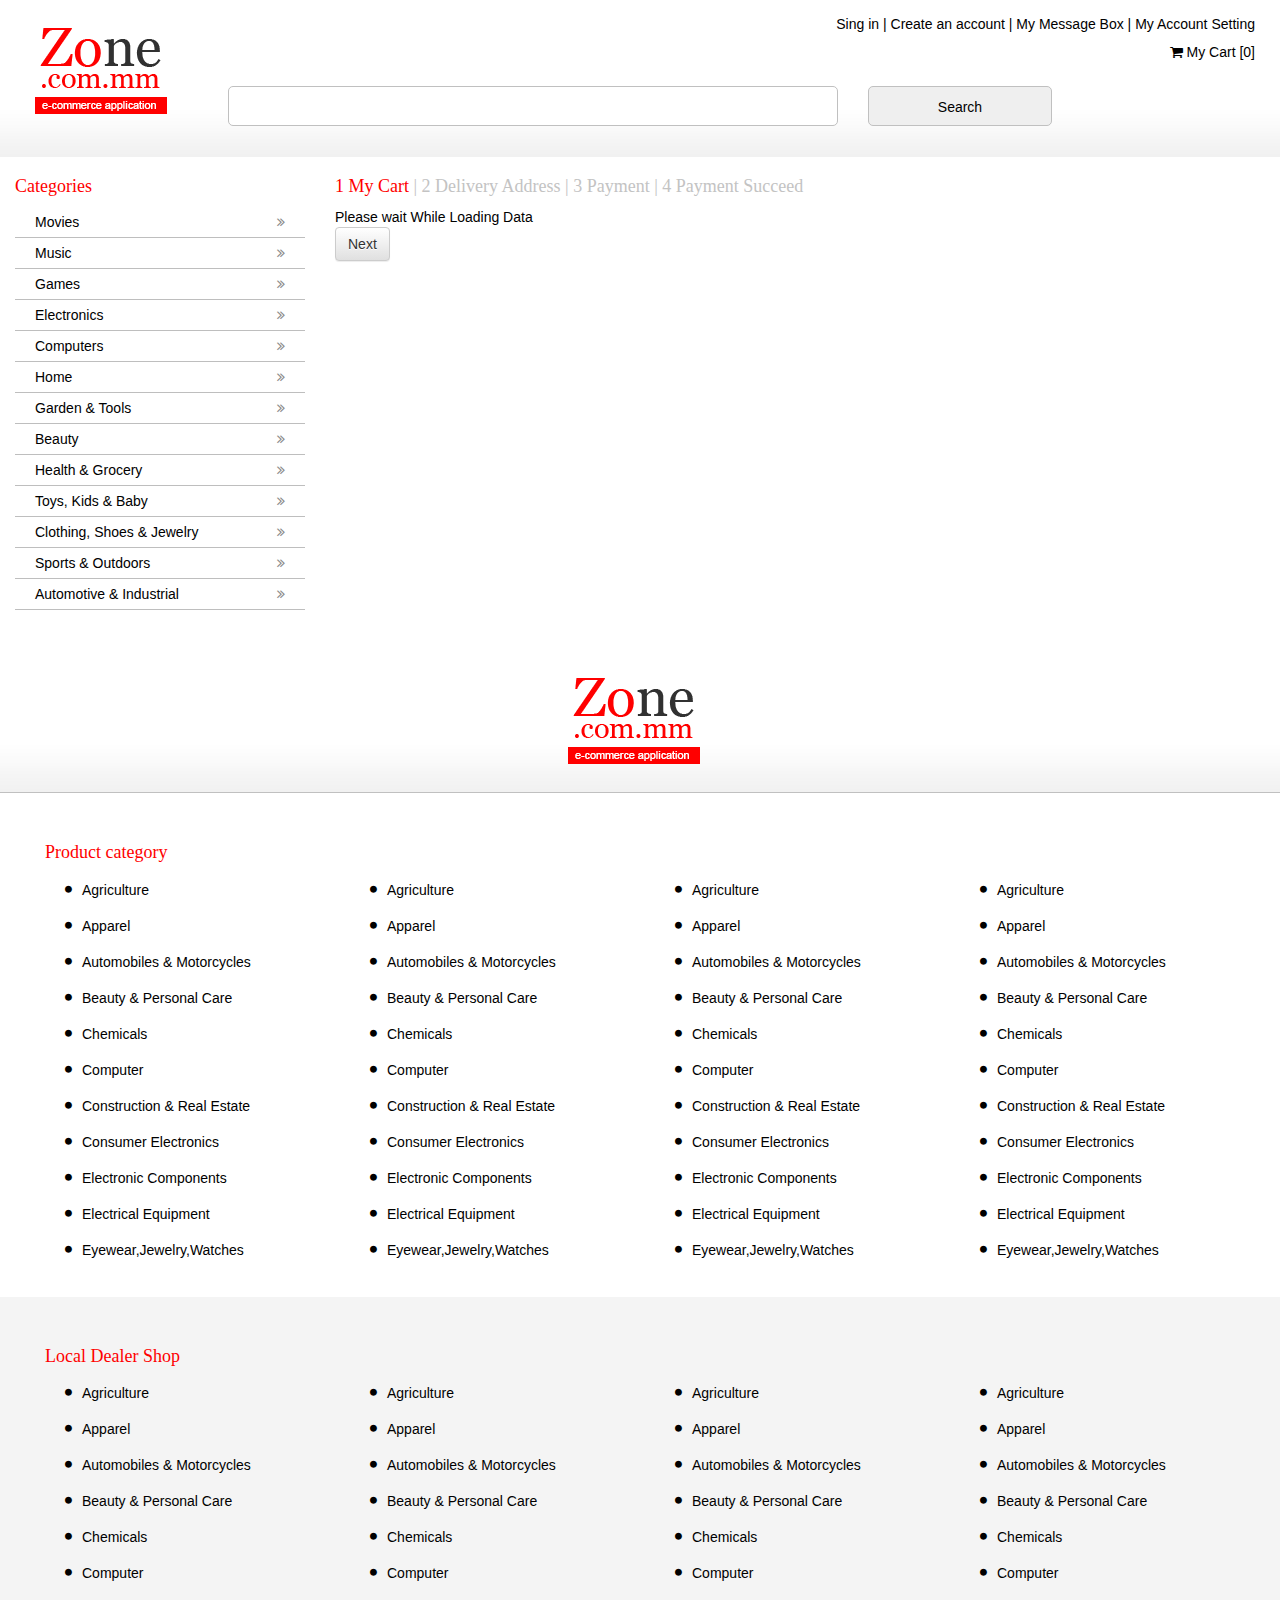
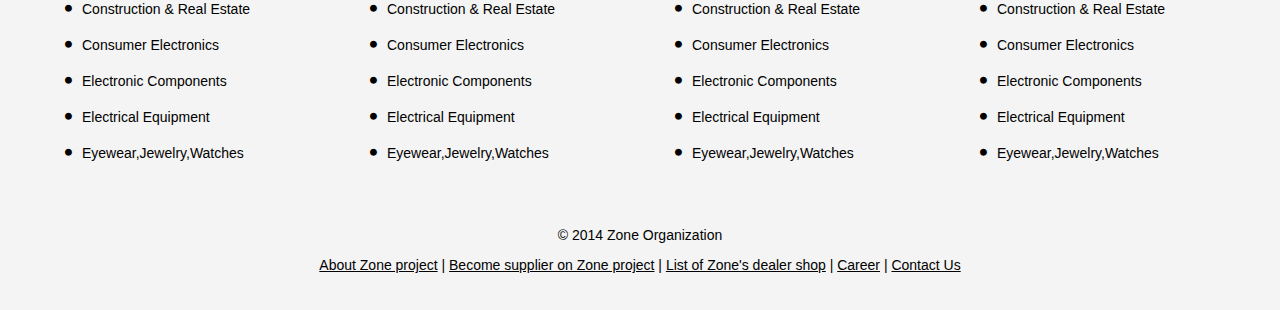
<file: payment_view_cart.html>
<!DOCTYPE html>
<html>
<head>
    <meta charset="utf-8" />
    <meta name="viewport" content="width=device-width, initial-scale=1, maximum-scale=1">
    <link rel="icon" href="./theme/images/favicon.png">
    <title>Zone Project</title>
    <!-- jQuery -->
    <script src="./plugins/jquery/jquery.min.js"></script>
    <script src="./plugins/jquery/jquery-ui.min.js"></script>
    <!-- Latest compiled and minified CSS -->
    <link rel="stylesheet" href="./plugins/bootstrap/css/bootstrap.min.css">
    <link rel="stylesheet" href="./plugins/bootstrap/css/bootstrap-theme.min.css">
    <script src="./plugins/bootstrap/js/bootstrap.min.js"></script>
    <!-- Fancybox -->
    <link rel="stylesheet" href="./plugins/fancybox/fancybox.css">
    <script src="./plugins/fancybox/fancybox.js"></script>
    <!-- Font Awesome -->
    <link rel="stylesheet" href="./plugins/font-awesome/css/font-awesome.min.css" /> 
    <!-- Theme -->
    <link rel="stylesheet" href="./theme/theme_style.css" /> 
    <!-- Config JS-->
    <script src="./js/config.js"></script> 
</head>
<body>
    <!-- Modal Login-->
    <div class="modal fade" id="myModal" tabindex="-1" role="dialog" aria-labelledby="myModalLabel" aria-hidden="true">
      <div class="modal-dialog modal-lg">
        <div class="modal-content">
          <div class="modal-body">
                    <div class="row">
                        <div class="col-xs-12 col-sm-6">
                            <div class="col-xs-offset-1">
                                <h2>Already Member?</h2>
                                <h3>Login</h3>
                            </div>
                            <form action="#" class="row zone_form">
                                <div class="col-xs-10 col-xs-offset-1"><label>Email</label></div>
                                <div class="col-xs-10 col-xs-offset-1"><input type="text" /></div>
                                <div class="col-xs-10 col-xs-offset-1"><label>Password</div>
                                <div class="col-xs-10 col-xs-offset-1"><input type="password" /></div>
                                <div class="col-xs-6 col-xs-offset-1"> <button class="col-xs-10">Login</botton></div>
                            </form>
                        </div>
                        <div class="col-xs-12 col-sm-6">
                            <div class="col-xs-offset-1">
                                <h2>Don’t have an account?</h2>
                                <h3>Create Account </h3>
                            </div>
                            <form action="#" class="row zone_form">
                                <div class="col-xs-10 col-xs-offset-1"><label>Email</label></div>
                                <div class="col-xs-10 col-xs-offset-1"><input type="password" /></div>
                                <div class="col-xs-10 col-xs-offset-1"><label>Password</label></div>
                                <div class="col-xs-10 col-xs-offset-1"><input type="password" /></div>
                                <div class="col-xs-10 col-xs-offset-1"><label>Password again</label></div>
                                <div class="col-xs-10 col-xs-offset-1"><input type="password" /></div>
                                <div class="col-xs-6 col-xs-offset-1"><button>Create Account</botton></div>
                            </form>
                        </div>
                    </div>
          </div>
          <div class="modal-footer">
            <button type="button" class="btn btn-default" data-dismiss="modal">Close</button>
          </div>
        </div>
      </div>
    </div>                
    <!-- Modal Login End-->    
    <div id="banner_wapper" class="container_wapper">
        <div class="container-fluid">
            <div class="row">
                <div class="col-xs-4 col-sm-2">
                        <a href="index.html"><img src="./theme/images/logo.png" class="hidden-xs img-responsive"/></a>
                        <a href="index.html"><img src="./theme/images/logo.png" id="mobile_logo" class="visible-xs-block"/></a>
                </div>
                <div class="visible-xs-block visible-sm-block col-xs-8 col-sm-10">
                        <p>
                            <a  id="mobile_menu" href="#"><span class="fa fa-bars"></span></a><br />
                            <span class="fa fa-shopping-cart"></span> <a href="payment_view_cart.html">My Cart [<span id="my_cart_data_mobile">0</span>]</a>
                        </p>
                </div>
                <div class="col-xs-12 col-sm-10 hidden-xs hidden-sm" id="banner_link">
                    <p>
                        <a href="#" class="fancybox_iframe" data-toggle="modal" data-target="#myModal">Sing in</a> |  
                        <a href="#" class="fancybox_iframe" data-toggle="modal" data-target="#myModal">Create an account</a> | 
                        <a href="#">My Message Box</a> | 
                        <a href="#">My Account Setting</a> <br />
                        <span class="fa fa-shopping-cart"></span> <a href="payment_view_cart.html">My Cart [<span id="my_cart_data_pc">0</span>]</a> 
                    </p>
                </div>
                <div class="hidden-xs hidden-sm col-sm-8">
                        <form action="#" method="get" class="row">
                            <div class="col-xs-12 col-sm-9"> 
                                <input type="text" name="q" />
                            </div>
                            <div  class="col-xs-12 col-sm-3">
                                <input type="submit" value="Search" />
                            </div>
                        </form>
                </div>
            </div>
        </div>
    </div>
    <div id="mobile_menu_list">
                <ul class="nav nav-pills nav-stacked">
                    <li><a href="#"><span class="fa fa-shopping-cart"></span> My Cart [3]</a></li>
                    <li><a class="mobilemenu_header">Account</a></li>
                    <li><a href="#"><span class="fa fa-user"></span> Sing in</a></li>
                    <li><a href="#"><span class="fa fa-pencil"></span> Create an account</a></li>
                    <li><a href="#"><span class="fa fa-envelope"></span> My Message Box</a></li>
                    <li><a href="#"><span class="fa fa-cogs"></span> My Account Setting </a></li>
                    <li><a class="mobilemenu_header">Categories</a></li>
                    <li><a href="#"><span class="fa fa-angle-double-right"></span> Movies</a></li>
                    <li><a href="#"><span class="fa fa-angle-double-right"></span> Music</a></li>
                    <li><a href="#"><span class="fa fa-angle-double-right"></span> Games</a></li>
                    <li><a href="#"><span class="fa fa-angle-double-right"></span> Electronics</a></li>
                    <li><a href="#"><span class="fa fa-angle-double-right"></span> Computers</a></li>
                    <li><a href="#"><span class="fa fa-angle-double-right"></span> Home</a></li>
                    <li><a href="#"><span class="fa fa-angle-double-right"></span> Garden & Tools</a></li>
                    <li><a href="#"><span class="fa fa-angle-double-right"></span> Beauty</a></li>
                    <li><a href="#"><span class="fa fa-angle-double-right"></span> Health & Grocery</a></li>
                    <li><a href="#"><span class="fa fa-angle-double-right"></span> Toys, Kids & Baby</a></li>
                    <li><a href="#"><span class="fa fa-angle-double-right"></span> Clothing, Shoes & Jewelry</a></li>
                    <li><a href="#"><span class="fa fa-angle-double-right"></span> Sports & Outdoors</a></li>
                    <li><a href="#"><span class="fa fa-angle-double-right"></span> Automotive & Industrial</a></li>
                    <li><a class="mobilemenu_header">Organiation Info</a></li>
                    <li><a href="#"><span class="fa fa-file-text"></span> About Zone project</a></li>
                    <li><a href="#"><span class="fa fa-truck"></span> Become supplier</a></li>
                    <li><a href="#"><span class="fa fa-map-marker"></span> Zone's dealer shops</a></li>
                    <li><a href="#"><span class="fa fa-suitcase"></span> Career</a></li>
                    <li><a href="#"><span class="fa fa-phone"></span> Contact Us</a></li>
                </ul>
        </div>
    </div>
    <div id="body_content">
        <div class="container-fluid">
            <div class="row">
                <div class="hidden-xs hidden-sm col-md-3">
                        <h1>Categories</h1>
                        <ul id="category_menu" class="nav nav-pills nav-stacked">
                            <li><a href="#">Movies<span class="pull-right fa fa-angle-double-right"></span></a></li>
                            <li><a href="#">Music<span class="pull-right fa fa-angle-double-right"></span></a></li>
                            <li><a href="#">Games<span class="pull-right fa fa-angle-double-right"></span></a></li>
                            <li><a href="#">Electronics<span class="pull-right fa fa-angle-double-right"></span></a></li>
                            <li><a href="#">Computers<span class="pull-right fa fa-angle-double-right"></span></a></li>
                            <li><a href="#">Home<span class="pull-right fa fa-angle-double-right"></span></a></li>
                            <li><a href="#">Garden & Tools<span class="pull-right fa fa-angle-double-right"></span></a></li>
                            <li><a href="#">Beauty<span class="pull-right fa fa-angle-double-right"></span></a></li>
                            <li><a href="#">Health & Grocery<span class="pull-right fa fa-angle-double-right"></span></a></li>
                            <li><a href="#">Toys, Kids & Baby<span class="pull-right fa fa-angle-double-right"></span></a></li>
                            <li><a href="#">Clothing, Shoes & Jewelry<span class="pull-right fa fa-angle-double-right"></span></a></li>
                            <li><a href="#">Sports & Outdoors<span class="pull-right fa fa-angle-double-right"></span></a></li>
                            <li><a href="#">Automotive & Industrial<span class="pull-right fa fa-angle-double-right"></span></a></li>
                        </ul>
                </div>
                <!-- view cart start -->

                        <script>
                        $(function(){
                            //$.zone_root = "http://127.0.0.1/web_project/www/web_project/zone-ecommerce/";
                            $.zone_root = "http://www.zone.phyozawtun.com/";

                            $.ajax({
                                  type : "GET" ,
                                  url : $.zone_root + 'ajax/read_cart.php',
                                  data : { id : $.this_cart_id } ,
                                  crossDomain : true ,
                                  dataType : "json" ,
                                  cache:false, 
                                  contentType : "application/json, text/javascript" ,
                                  success : function(data){
                                        //alert(data);
                                        $("#my_cart_data_mobile").html(data);
                                        $("#my_cart_data_pc").html(data);
                                  },
                                  error : function(data){
                                        alert("error");
                                        alert(JSON.stringify(data));
                                  },
                            }); 
                            $.ajax({
                                    dataType: "json",
                                    type: 'GET',
                                    url : $.zone_root + 'ajax/read_cart_json.php' ,
                                    async :true,
                                    cache:false, 
                                    contentType : "application/json, text/javascript" ,
                                    crossDomain: true,
                                    success : function(data){
                                        //alert(JSON.stringify(data));
                                        //alert(data.length);
                                        pc_cart_table = "    <table class=\"table table-bordered table-hover\">";
                                        pc_cart_table += "        <tr class=\"active\">";
                                        pc_cart_table += "                <th></th>";
                                        pc_cart_table += "                <th>Item</th>";
                                        pc_cart_table += "                <th>Quanity</th>";
                                        pc_cart_table += "                <th>Unit Price</th>";
                                        pc_cart_table += "                <th>Amount</th>";
                                        pc_cart_table += "        </tr>";
                                        for(var i=0;i<data.length;i++){
                                            id = data[i].id;
                                            amount = data[i].amount;
                                            item_id = data[i].item_id;
                                            item_title = data[i].item_title;
                                            item_price = data[i].item_price;
                                            stock = data[i].stock;
                                            item_description = data[i].item_description;
                                            total_amount = amount * item_price;
                                            pc_cart_table += "        <tr class=\"active\">";
                                            pc_cart_table += "                <td><img src=\"./zone-data/item_img/item_img_"+item_id+".jpg\" class=\"img_cart\"/></td>";
                                            pc_cart_table += "                <td>";
                                            pc_cart_table += "                            "+item_title+" <br />";
                                            pc_cart_table += "                </td>";
                                            pc_cart_table += "                <td><a href=\"#\" class=\"btn btn-default\">-</a><span class=\"btn\">"+amount+"</span><a href=\"#\" class=\"btn btn-default\">+</a></td>";
                                            pc_cart_table += "                <td class=\img_cart_num\">"+item_price+"</td>";
                                            pc_cart_table += "                <td class=\"img_cart_num\">"+total_amount+"</td>";
                                            pc_cart_table += "        </tr>";
                                        }
                                        pc_cart_table += "    </table>";
                                        $("#pc_cart_table").html(pc_cart_table);

                                        pc_cart_table = "         <table class=\"table table-bordered table-hover\">";
                                        pc_cart_table += "             <tr class=\"active\">";
                                        pc_cart_table += "                     <th>"+item_title+"</th>";
                                        pc_cart_table += "                     <th>"+item_title+"</th>";
                                        pc_cart_table += "             </tr>";
                                        for(var i=0;i<data.length;i++){
                                            pc_cart_table += "             <tr class=\"active\">";
                                            pc_cart_table += "                     <td>";
                                            pc_cart_table += "                         <img src=\"./zone-data/item_img/item_img_"+item_id+".jpg\" class=\"img_cart\"/> <br />";
                                            pc_cart_table += "                         Lorem ipsum dolor sit amet, consectetur <br />";
                                            pc_cart_table += "                         Quaity: <a href=\"#\" class=\"btn btn-default\">-</a><span class=\"btn\">"+amount+"</span><a href=\"#\" class=\"btn btn-default add_cart\" cart-id=\""+item_id+"\">+</a> <br />";
                                            pc_cart_table += "                         Price"+item_price+" <br />";
                                            pc_cart_table += "                     </td>";
                                            pc_cart_table += "                     <td class=\"img_cart_num\">"+total_amount+"</td>";
                                            pc_cart_table += "             </tr>";
                                        }
                                        pc_cart_table += "         </table>";
                                    },
                                    error : function(e){
                                         alert('Error: ' + e.message);
                                  },
                            });
                            /*
                            */
                        });
                        </script>
                         <div class="col-xs-12 col-md-9">
                                            <h1>1 My Cart  <span class="fade_text">| 2 Delivery Address | 3 Payment | 4 Payment Succeed</span></h1>
                                            <div class="table-responsive" id="pc_cart_table">Please wait While Loading Data</div>
                                            <div class="table-responsive" id="mobile_cart_table"></div>
                                            <a class="btn btn-default" href="./payment_choose_dealer_shop.html"> Next </a>
                                            <!-- view cart end -->                                                  
                        </div>
            </div>

        </div>
    </div>




    <div id="footer_logo">
        <div class="container-fluid">
            <div class="row">
                <div class="col-xs-2 col-xs-offset-5">
                        <img src="./theme/images/logo.png" class="img-responsive"/>
                </div>
            </div>
        </div>
    </div>
    <div id="product_category" class="hidden-xs hidden-sm">
        <div class="container-fluid">
            <div class="row">
                <div class="col-xs-12">
                    <h1>Product category</h1>
                </div>
                <div class="col-md-6 col-lg-3">
                    <ul class="nav nav-pills nav-stacked">
                        <li><a href="#"><i class="fa fa-circle"></i> Agriculture</a></li>
                        <li><a href="#"><i class="fa fa-circle"></i> Apparel</a></li>
                        <li><a href="#"><i class="fa fa-circle"></i> Automobiles & Motorcycles</a></li>
                        <li><a href="#"><i class="fa fa-circle"></i> Beauty & Personal Care</a></li>
                        <li><a href="#"><i class="fa fa-circle"></i> Chemicals</a></li>
                        <li><a href="#"><i class="fa fa-circle"></i> Computer</a></li>
                        <li><a href="#"><i class="fa fa-circle"></i> Construction & Real Estate</a></li>
                        <li><a href="#"><i class="fa fa-circle"></i> Consumer Electronics</a></li>
                        <li><a href="#"><i class="fa fa-circle"></i> Electronic Components</a></li>
                        <li><a href="#"><i class="fa fa-circle"></i> Electrical Equipment</a></li>
                        <li><a href="#"><i class="fa fa-circle"></i> Eyewear,Jewelry,Watches</a></li>
                    <ul>
                </div>
                <div class="col-md-6 col-lg-3">
                    <ul class="nav nav-pills nav-stacked">
                        <li><a href="#"><i class="fa fa-circle"></i> Agriculture</a></li>
                        <li><a href="#"><i class="fa fa-circle"></i> Apparel</a></li>
                        <li><a href="#"><i class="fa fa-circle"></i> Automobiles & Motorcycles</a></li>
                        <li><a href="#"><i class="fa fa-circle"></i> Beauty & Personal Care</a></li>
                        <li><a href="#"><i class="fa fa-circle"></i> Chemicals</a></li>
                        <li><a href="#"><i class="fa fa-circle"></i> Computer</a></li>
                        <li><a href="#"><i class="fa fa-circle"></i> Construction & Real Estate</a></li>
                        <li><a href="#"><i class="fa fa-circle"></i> Consumer Electronics</a></li>
                        <li><a href="#"><i class="fa fa-circle"></i> Electronic Components</a></li>
                        <li><a href="#"><i class="fa fa-circle"></i> Electrical Equipment</a></li>
                        <li><a href="#"><i class="fa fa-circle"></i> Eyewear,Jewelry,Watches</a></li>
                    <ul>
                </div>
                <div class="visible-md-block visible-sm-block clearfix"></div>
                <div class="col-md-6 col-lg-3">
                    <ul class="nav nav-pills nav-stacked">
                        <li><a href="#"><i class="fa fa-circle"></i> Agriculture</a></li>
                        <li><a href="#"><i class="fa fa-circle"></i> Apparel</a></li>
                        <li><a href="#"><i class="fa fa-circle"></i> Automobiles & Motorcycles</a></li>
                        <li><a href="#"><i class="fa fa-circle"></i> Beauty & Personal Care</a></li>
                        <li><a href="#"><i class="fa fa-circle"></i> Chemicals</a></li>
                        <li><a href="#"><i class="fa fa-circle"></i> Computer</a></li>
                        <li><a href="#"><i class="fa fa-circle"></i> Construction & Real Estate</a></li>
                        <li><a href="#"><i class="fa fa-circle"></i> Consumer Electronics</a></li>
                        <li><a href="#"><i class="fa fa-circle"></i> Electronic Components</a></li>
                        <li><a href="#"><i class="fa fa-circle"></i> Electrical Equipment</a></li>
                        <li><a href="#"><i class="fa fa-circle"></i> Eyewear,Jewelry,Watches</a></li>
                    <ul>
                </div>
                <div class="col-md-6 col-lg-3">
                    <ul class="nav nav-pills nav-stacked">
                        <li><a href="#"><i class="fa fa-circle"></i> Agriculture</a></li>
                        <li><a href="#"><i class="fa fa-circle"></i> Apparel</a></li>
                        <li><a href="#"><i class="fa fa-circle"></i> Automobiles & Motorcycles</a></li>
                        <li><a href="#"><i class="fa fa-circle"></i> Beauty & Personal Care</a></li>
                        <li><a href="#"><i class="fa fa-circle"></i> Chemicals</a></li>
                        <li><a href="#"><i class="fa fa-circle"></i> Computer</a></li>
                        <li><a href="#"><i class="fa fa-circle"></i> Construction & Real Estate</a></li>
                        <li><a href="#"><i class="fa fa-circle"></i> Consumer Electronics</a></li>
                        <li><a href="#"><i class="fa fa-circle"></i> Electronic Components</a></li>
                        <li><a href="#"><i class="fa fa-circle"></i> Electrical Equipment</a></li>
                        <li><a href="#"><i class="fa fa-circle"></i> Eyewear,Jewelry,Watches</a></li>
                    <ul>
                </div>
            </div>
        </div>
    </div>
    <div id="dealer_shop_address" class="hidden-xs hidden-sm">
        <div class="container-fluid">
            <div class="row">
                <div class="col-xs-12">
                    <h1>Local Dealer Shop</h1>
                </div>
                <div class="col-md-6 col-lg-3">
                    <ul class="nav nav-pills nav-stacked">
                        <li><a href="#"><i class="fa fa-circle"></i> Agriculture</a></li>
                        <li><a href="#"><i class="fa fa-circle"></i> Apparel</a></li>
                        <li><a href="#"><i class="fa fa-circle"></i> Automobiles & Motorcycles</a></li>
                        <li><a href="#"><i class="fa fa-circle"></i> Beauty & Personal Care</a></li>
                        <li><a href="#"><i class="fa fa-circle"></i> Chemicals</a></li>
                        <li><a href="#"><i class="fa fa-circle"></i> Computer</a></li>
                        <li><a href="#"><i class="fa fa-circle"></i> Construction & Real Estate</a></li>
                        <li><a href="#"><i class="fa fa-circle"></i> Consumer Electronics</a></li>
                        <li><a href="#"><i class="fa fa-circle"></i> Electronic Components</a></li>
                        <li><a href="#"><i class="fa fa-circle"></i> Electrical Equipment</a></li>
                        <li><a href="#"><i class="fa fa-circle"></i> Eyewear,Jewelry,Watches</a></li>
                    <ul>
                </div>
                <div class="col-md-6 col-lg-3">
                    <ul class="nav nav-pills nav-stacked">
                        <li><a href="#"><i class="fa fa-circle"></i> Agriculture</a></li>
                        <li><a href="#"><i class="fa fa-circle"></i> Apparel</a></li>
                        <li><a href="#"><i class="fa fa-circle"></i> Automobiles & Motorcycles</a></li>
                        <li><a href="#"><i class="fa fa-circle"></i> Beauty & Personal Care</a></li>
                        <li><a href="#"><i class="fa fa-circle"></i> Chemicals</a></li>
                        <li><a href="#"><i class="fa fa-circle"></i> Computer</a></li>
                        <li><a href="#"><i class="fa fa-circle"></i> Construction & Real Estate</a></li>
                        <li><a href="#"><i class="fa fa-circle"></i> Consumer Electronics</a></li>
                        <li><a href="#"><i class="fa fa-circle"></i> Electronic Components</a></li>
                        <li><a href="#"><i class="fa fa-circle"></i> Electrical Equipment</a></li>
                        <li><a href="#"><i class="fa fa-circle"></i> Eyewear,Jewelry,Watches</a></li>
                    <ul>
                </div>
                <div class="visible-md-block visible-sm-block clearfix"></div>
                <div class="col-md-6 col-lg-3">
                    <ul class="nav nav-pills nav-stacked">
                        <li><a href="#"><i class="fa fa-circle"></i> Agriculture</a></li>
                        <li><a href="#"><i class="fa fa-circle"></i> Apparel</a></li>
                        <li><a href="#"><i class="fa fa-circle"></i> Automobiles & Motorcycles</a></li>
                        <li><a href="#"><i class="fa fa-circle"></i> Beauty & Personal Care</a></li>
                        <li><a href="#"><i class="fa fa-circle"></i> Chemicals</a></li>
                        <li><a href="#"><i class="fa fa-circle"></i> Computer</a></li>
                        <li><a href="#"><i class="fa fa-circle"></i> Construction & Real Estate</a></li>
                        <li><a href="#"><i class="fa fa-circle"></i> Consumer Electronics</a></li>
                        <li><a href="#"><i class="fa fa-circle"></i> Electronic Components</a></li>
                        <li><a href="#"><i class="fa fa-circle"></i> Electrical Equipment</a></li>
                        <li><a href="#"><i class="fa fa-circle"></i> Eyewear,Jewelry,Watches</a></li>
                    <ul>
                </div>
                <div class="col-md-6 col-lg-3">
                    <ul class="nav nav-pills nav-stacked">
                        <li><a href="#"><i class="fa fa-circle"></i> Agriculture</a></li>
                        <li><a href="#"><i class="fa fa-circle"></i> Apparel</a></li>
                        <li><a href="#"><i class="fa fa-circle"></i> Automobiles & Motorcycles</a></li>
                        <li><a href="#"><i class="fa fa-circle"></i> Beauty & Personal Care</a></li>
                        <li><a href="#"><i class="fa fa-circle"></i> Chemicals</a></li>
                        <li><a href="#"><i class="fa fa-circle"></i> Computer</a></li>
                        <li><a href="#"><i class="fa fa-circle"></i> Construction & Real Estate</a></li>
                        <li><a href="#"><i class="fa fa-circle"></i> Consumer Electronics</a></li>
                        <li><a href="#"><i class="fa fa-circle"></i> Electronic Components</a></li>
                        <li><a href="#"><i class="fa fa-circle"></i> Electrical Equipment</a></li>
                        <li><a href="#"><i class="fa fa-circle"></i> Eyewear,Jewelry,Watches</a></li>
                    <ul>
                </div>

            </div>
        </div>
    </div>
    <div id="footer_website">
        <div class="container-fluid">
            <div class="row">
                <div class="col-xs-12">
                    <p>© 2014 Zone Organization </p>
                    <p class="hidden-xs">
                            <a href="#">About Zone project</a> | 
                            <a href="#">Become supplier on Zone project</a> | 
                            <a href="#">List of Zone's dealer shop</a> | 
                            <a href="#">Career</a> | 
                            <a href="#">Contact Us</a>
                    </p>
                    <p class="visible-xs-block">
                            <a href="#">About Zone project</a> <br />
                            <a href="#">Become supplier on Zone project</a> <br />
                            <a href="#">List of Zone's dealer shop</a> <br />
                            <a href="#">Career</a><br />
                            <a href="#">Contact Us</a>
                    </p>
                </div>
            </div>
        </div>
    </div>
</body>
</html>
</file>
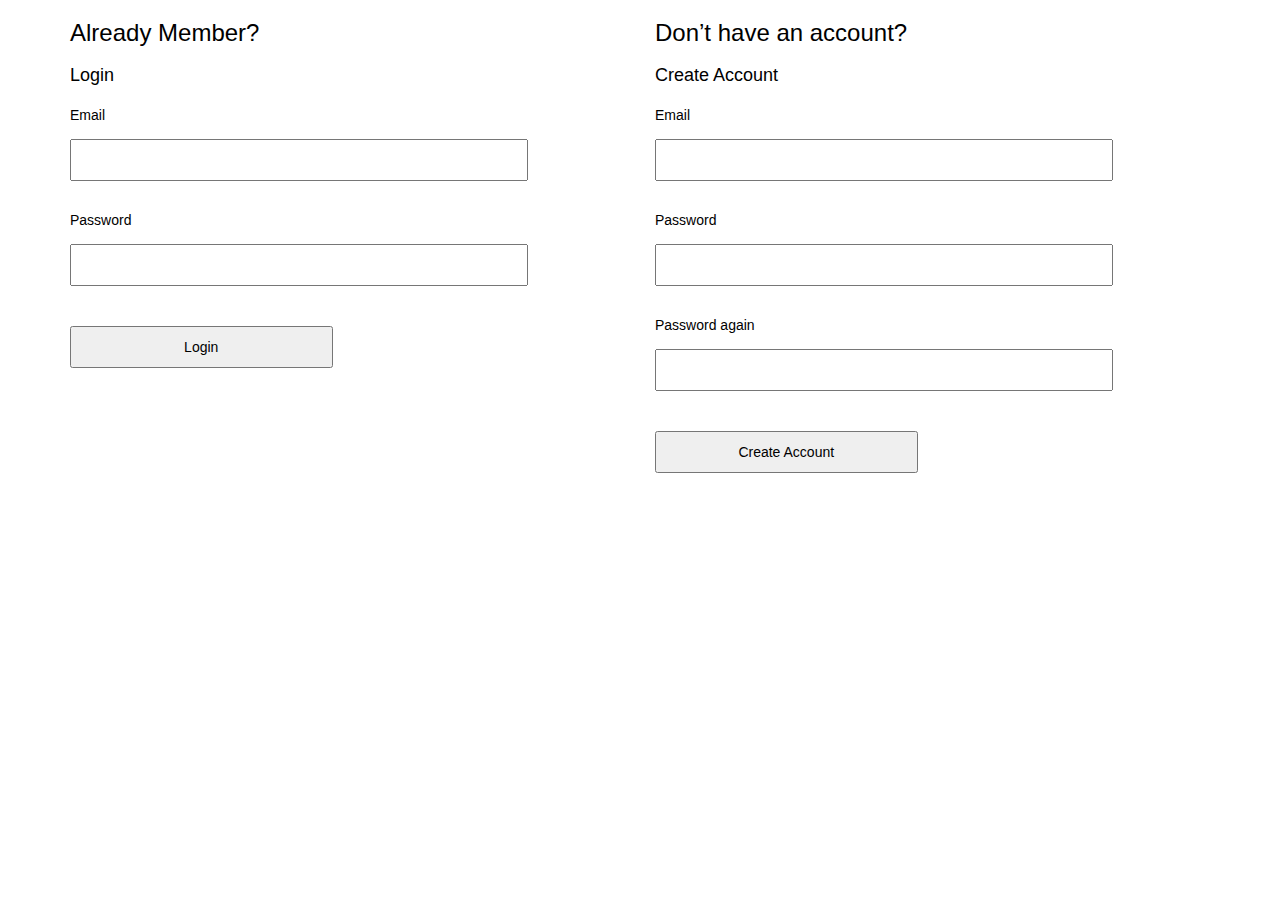
<file: sing_in_sing_up.html>
<!DOCTYPE html>
<html>
<head>
    <meta charset="utf-8" />
    <meta name="viewport" content="width=device-width, initial-scale=1, maximum-scale=1">
    <link rel="icon" href="./theme/images/favicon.png">
    <title>Zone Project</title>
    <!-- jQuery -->
    <script src="./plugins/jquery/jquery.min.js"></script>
    <script src="./plugins/jquery/jquery-ui.min.js"></script>
    <!-- Latest compiled and minified CSS -->
    <link rel="stylesheet" href="./plugins/bootstrap/css/bootstrap.min.css">
    <link rel="stylesheet" href="./plugins/bootstrap/css/bootstrap-theme.min.css">
    <script src="./plugins/bootstrap/js/bootstrap.min.js"></script>
    <!-- Fancybox -->
    <link rel="stylesheet" href="./plugins/fancybox/fancybox.css">
    <script src="./plugins/fancybox/fancybox.js"></script>
    <!-- Font Awesome -->
    <link rel="stylesheet" href="./plugins/font-awesome/css/font-awesome.min.css" /> 
    <!-- Theme -->
    <link rel="stylesheet" href="./theme/theme_style.css" /> 
    <!-- Config JS-->
    <script src="./js/config.js"></script> 
</head>
<body style="overflow:hidden;">
<div class="container">
    <div class="row">
        <div class="col-xs-12 col-sm-6">
            <h2>Already Member?</h2>
            <h3>Login</h3>
            <form action="#" class="row zone_form">
                <div class="col-xs-10"><label>Email</label></div>
                <div class="col-xs-10"><input type="text" /></div>
                <div class="col-xs-10"><label>Password</div>
                <div class="col-xs-10"><input type="password" /></div>
                <div class="col-xs-6"> <button class="col-xs-10">Login</botton></div>
            </form>
        </div>
        <div class="col-xs-12 col-sm-6">
            <h2>Don’t have an account?</h2>
            <h3>Create Account </h3>
            <form action="#" class="row zone_form">
                <div class="col-xs-10"><label>Email</label></div>
                <div class="col-xs-10"><input type="password" /></div>
                <div class="col-xs-10"><label>Password</label></div>
                <div class="col-xs-10"><input type="password" /></div>
                <div class="col-xs-10"><label>Password again</label></div>
                <div class="col-xs-10"><input type="password" /></div>
                <div class="col-xs-6"><button>Create Account</botton></div>
            </form>
        </div>
    </div>
</div>
</body>
</html>
</file>
<file: theme/theme_style.css>
/*
Zone Project
Future ICT Solution
*/
body {
    font-family: Arial, sans-serif;
    color: #000;
    overflow-x: hidden;
}
a {
    color: #000000;
}
a:hover {
    color: #f00;
}
h1 {
    font-family: Georgia;
    color: #ff0000;
    font-size: 18px;
}
h2 {
    font-size: 24px;
}
h3 {
    font-size: 18px;
}
.red {
    background: #850000;
}
.green {
    background: green;
}
.fade_text {
    color:#c3c3c3;
}
.container_wapper {
    width: 100%;
}
.container-fluid {
    max-width: 1900px;
}
/*#mobile_menu*/
#mobile_menu {
    font-size: 30px;
    padding: 10px;
}
#mobile_menu_list {
    position: fixed;
    top: 0;
    right: 0;
    width: 250px;
    height: 100%;
    overflow: auto;
    background: #333333; 
    z-index: 50;
}
#mobile_menu_list li a:hover,
#mobile_menu_list li a:focus {
    background: #414141; 
}
#mobile_menu_list .mobilemenu_header:hover ,
#mobile_menu_list .mobilemenu_header:focus ,
#mobile_menu_list .mobilemenu_header {
    background-color: #595959 !important;
    font-weight: bold;
    color: #fff;
}
#mobile_menu_list li {
    border-top: 1px solid #525252;
    border-bottom: 1px solid #232323;
    border-left: 1px solid #666666;
    margin:0;
}
#mobile_menu_list li a {
    border-radius: 0;
    color: #fff;
}
#mobile_menu_list span {
    color: #9c9c9c;
}
/*banner_wapper*/
#banner_wapper {
    background: #fff url("./images/banner_bg.jpg") repeat-x bottom center;
    padding-bottom: 15px;
    text-align: right;
}
#banner_wapper p {
    font-size: 14px;
    line-height: 2em;
    padding: 10px;
}
#banner_wapper #banner_link {
    color: #000;
    min-height: 75px;
}
#banner_wapper form input {
    height: 40px;
    border: 1px solid #c0c0c0;
    border-radius: 5px;
    padding: 10px;
    width: 100%;
}
#banner_wapper #mobile_logo {
    width: 95px;
}
/*#left_menu*/
#category_menu li ,
#category_menu li a ,
#category_menu li a span {
    font-size: 14px;
    line-height: 30px;
    padding: 0;
    margin: 0;
}
#category_menu li a {
    padding: 0 20px 0 20px;
}
#category_menu li {
    border-bottom: 1px solid #bebebe;
}
#category_menu li a span {
    color: #8a8a8a !important;
}
/*#body_content*/
#body_content .product_box {
    border: 1px solid #c0c0c0;
    width: 100%;
    padding:10px;
    margin-top: 25px;
}
#body_content .product_box .btn_product_box {
    border: 1px solid #c0c0c0;
    border-radius: 0;
    font-size: 12px;
    height: 28px;
    line-height: 20px;
    padding-top: 3px;
    margin-bottom: 15px;
    width: 100%;
    color: #000;
    text-align: center;
}
/*#footer_logo*/
#footer_logo  {
    margin: 40px 0 0 0;
    background: #c0c0c0 url("./images/banner_bg.jpg") bottom center;
    border-bottom: 1px solid #c0c0c0;
}
/*#product_category #dealer_shop_address*/
#product_category ,
#dealer_shop_address {
    padding-top: 30px;
    padding: 30px;
}
#product_category ul li ,
#dealer_shop_address ul li {
    font-size: 14px;
    line-height: 14px;
}
#product_category ul li i ,
#dealer_shop_address ul li i {
    font-size: 8px;
    float: left;
    padding: 2px 10px 10px 5px;
}
#dealer_shop_address {
    background-color: #f4f4f4;
}
#footer_website {
    background-color: #f4f4f4;
    text-align: center;
    padding-top: 25px;
    padding-bottom: 25px;
}
#footer_website a {
    text-decoration: underline;
}
/*.zone_form*/
.zone_form input ,
.zone_form button ,
.zone_form select ,
.zone_form option ,
.zone_form textarea ,
.zone_form label {
    width: 100%;
    min-height: 38px;
    font-size: 14px;
    line-height: 38px;
    font-weight: normal;
}
.zone_form input ,
.zone_form textarea ,
.zone_form select ,
.zone_form button {
    padding: 0 10px 0px 10px;
    margin-bottom: 20px;
}
.zone_form button {
    margin-top: 20px;
}
/*payment method*/
.payment_option_box {
    border: 1px solid #cdcdcd;
    margin-bottom: 30px;
}
.payment_option_box img {
    margin: 0 auto;
}
.payment_option_box .btn {
    margin-bottom: 15px;
}
.notification_success {
    text-align: center;
    color:#c0c0c0; 
}
h2.notification_success {
    color:#000; 
}
h3.notification_success {
    color:#0f0; 
}
/*row_cart_table*/
.img_cart {
    width: 150px;
}
.img_cart_num {
    text-align: right;
}
</file>
